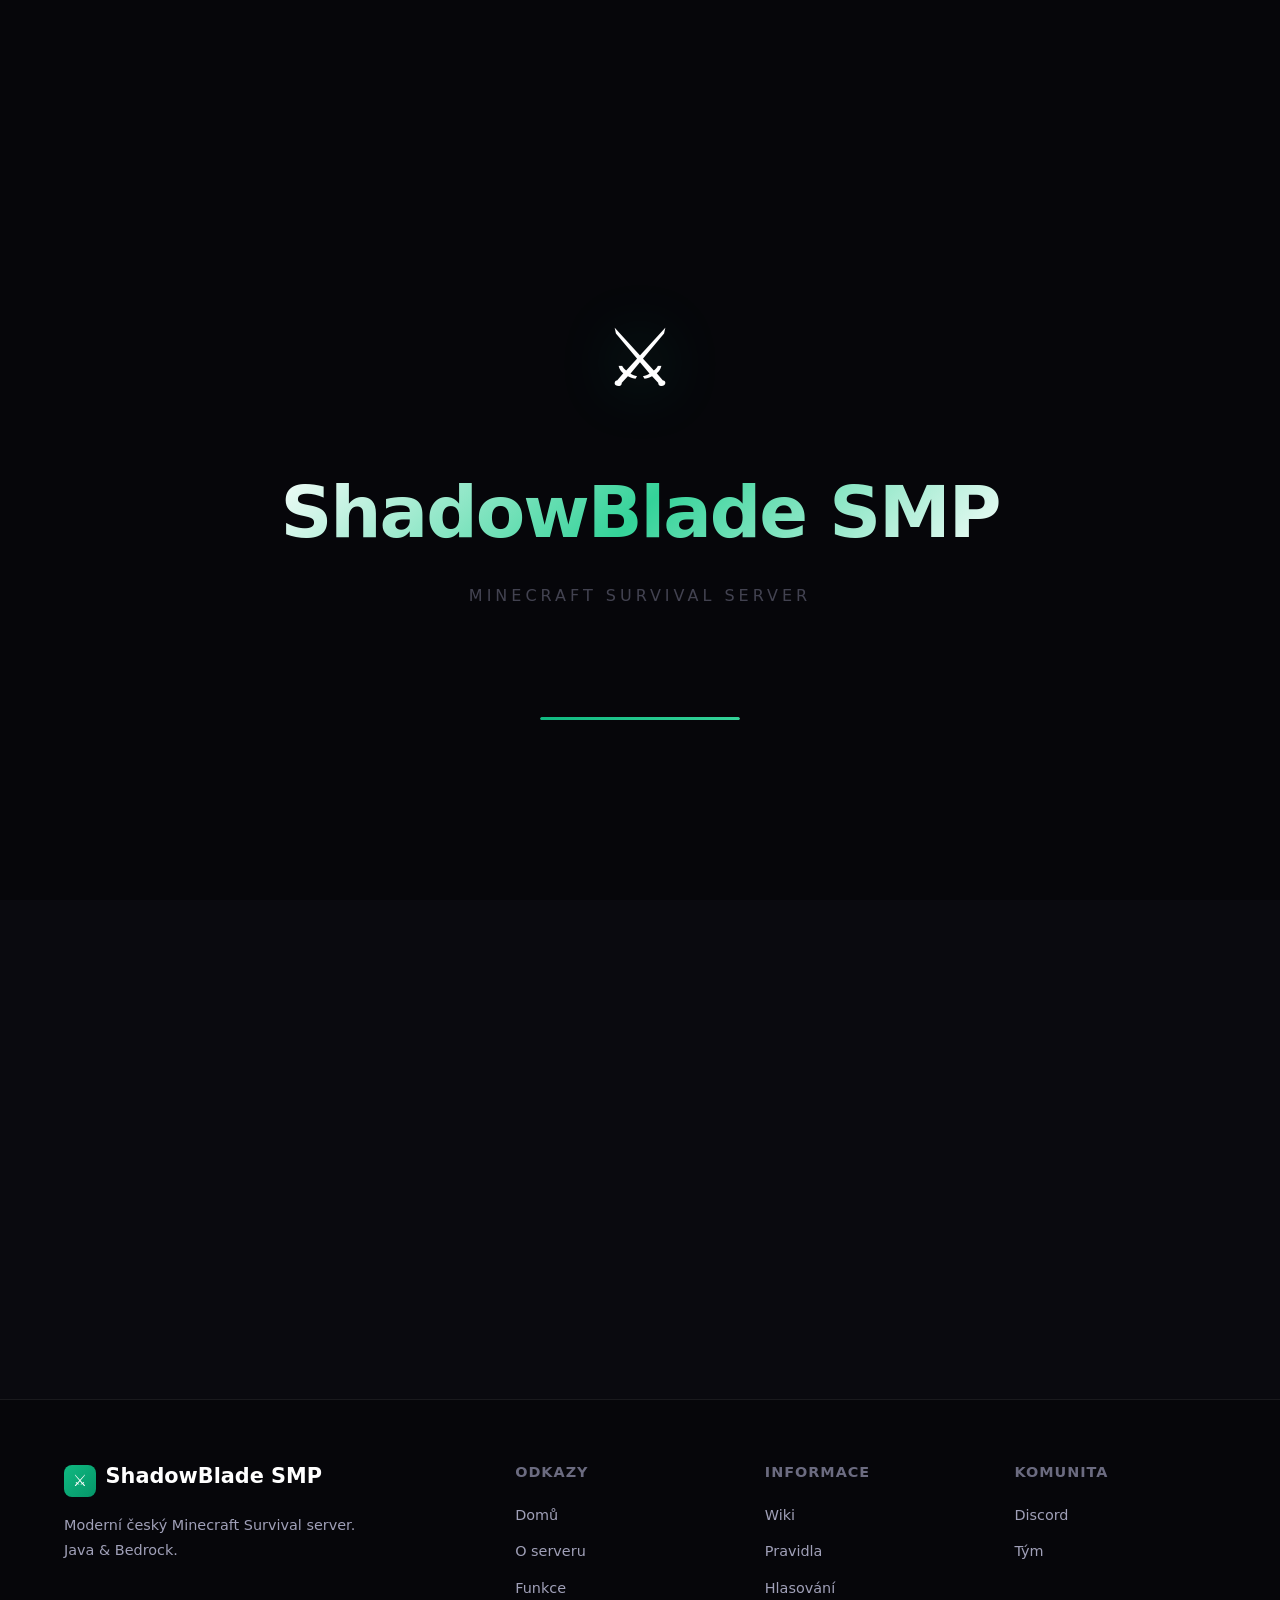
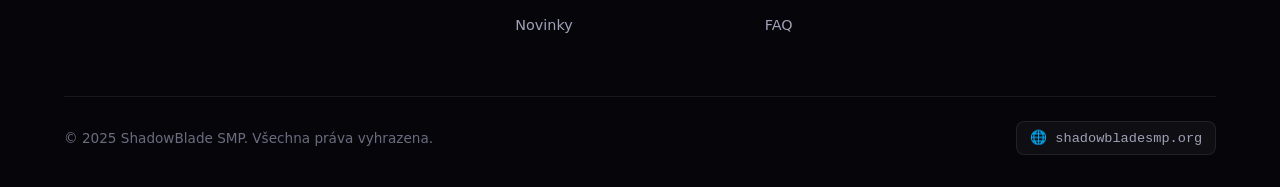
<file: faq.html>
<!DOCTYPE html>
<html lang="cs">
<head>
    <meta charset="UTF-8">
    <meta name="viewport" content="width=device-width, initial-scale=1.0">
    <meta name="description" content="Často kladené otázky o Minecraft serveru ShadowBlade SMP.">
    <meta name="theme-color" content="#0a0a0f">
    
    <!-- Open Graph -->
    <meta property="og:title" content="FAQ | ShadowBlade SMP">
    <meta property="og:description" content="Často kladené otázky o Minecraft serveru ShadowBlade SMP.">
    <meta property="og:type" content="website">
    <meta property="og:url" content="https://shadowbladesmp.org/faq.html">
    <meta property="og:image" content="https://shadowbladesmp.org/assets/images/og-image.svg">
    <meta property="og:locale" content="cs_CZ">
    
    <!-- Twitter Card -->
    <meta name="twitter:card" content="summary_large_image">
    <meta name="twitter:title" content="FAQ | ShadowBlade SMP">
    <meta name="twitter:description" content="Často kladené otázky o Minecraft serveru ShadowBlade SMP.">
    <link rel="icon" type="image/svg+xml" href="data:image/svg+xml,%3Csvg xmlns='http://www.w3.org/2000/svg' viewBox='0 0 32 32'%3E%3Crect width='32' height='32' rx='6' fill='%2310b981'/%3E%3Ctext x='16' y='22' font-size='20' text-anchor='middle' fill='white'%3E⚔%3C/text%3E%3C/svg%3E">
    <title>FAQ | ShadowBlade SMP</title>
    <link rel="stylesheet" href="styles/style.css">
    <link rel="canonical" href="https://shadowbladesmp.org/faq.html">
</head>
<body id="faq-page">
    <!-- Scroll Progress Bar -->
    <div class="scroll-progress"></div>

    <!-- Mouse Glow -->
    <div id="mouse-glow"></div>

    <!-- Intro Overlay Animation -->
    <div class="intro-overlay" id="intro-overlay">
        <div class="intro-particles"></div>
        <div class="intro-sword">⚔️</div>
        <div class="intro-text">
            <div class="intro-title">ShadowBlade SMP</div>
            <div class="intro-sub">Minecraft Survival Server</div>
        </div>
    </div>

    <!-- Particle Canvas -->
    <canvas id="particles-canvas"></canvas>
    <nav>
        <div class="container">
            <a href="index.html" class="nav-logo">
                <div class="logo-icon">⚔️</div>
                <div class="logo-text">Shadow<span>Blade</span> SMP</div>
            </a>
            <button class="menu-toggle" aria-label="Menu">
                <span></span><span></span><span></span>
            </button>
            <ul class="nav-links">
                <li><a href="index.html">Domů</a></li>
                <li><a href="server.html">O serveru</a></li>
                <li><a href="features.html">Funkce</a></li>
                <li><a href="rules.html">Pravidla</a></li>
                <li><a href="vote.html">Hlasování</a></li>
                <li><a href="hodnoceni.html">⭐ Hodnocení</a></li>
                <li><a href="wiki.html">Wiki</a></li>
                <li><a href="team.html">Tým</a></li>
                <li><a href="news.html">Novinky</a></li>
                <li><a href="faq.html" class="active">FAQ</a></li>
                <li><a href="https://dsc.gg/shadowbladesmp" target="_blank" rel="noopener" class="discord-link">💬 Discord</a></li>
            </ul>
        </div>
    </nav>

    <section class="page-header">
        <div class="container">
            <span class="section-tag">FAQ</span>
            <h1>Často kladené otázky</h1>
            <p>Nejčastější dotazy o ShadowBlade SMP.</p>
        </div>
    </section>

    <section class="content-section">
        <div class="container">
            <div class="content-card fade-in" style="max-width:800px;margin:0 auto;">
                <p style="text-align:center;color:var(--text-muted);margin-bottom:2rem;">
                    Klikni na otázku pro zobrazení odpovědi.
                </p>
                <div id="faq-container">
                    <div class="loading-spinner"><div class="spinner"></div><span>Načítám FAQ...</span></div>
                </div>
            </div>
        </div>
    </section>

    <footer>
        <div class="container">
            <div class="footer-grid">
                <div class="footer-brand">
                    <div class="footer-logo">
                        <div class="logo-icon">⚔️</div>
                        <h3>ShadowBlade SMP</h3>
                    </div>
                    <p>Moderní český Minecraft Survival server. Java & Bedrock.</p>
                </div>
                <div class="footer-links">
                    <h4>Odkazy</h4>
                    <ul>
                        <li><a href="index.html">Domů</a></li>
                        <li><a href="server.html">O serveru</a></li>
                        <li><a href="features.html">Funkce</a></li>
                        <li><a href="news.html">Novinky</a></li>
                    </ul>
                </div>
                <div class="footer-links">
                    <h4>Informace</h4>
                    <ul>
                        <li><a href="wiki.html">Wiki</a></li>
                        <li><a href="rules.html">Pravidla</a></li>
                        <li><a href="vote.html">Hlasování</a></li>
                        <li><a href="faq.html">FAQ</a></li>
                    </ul>
                </div>
                <div class="footer-links">
                    <h4>Komunita</h4>
                    <ul>
                        <li><a href="https://dsc.gg/shadowbladesmp" target="_blank" rel="noopener">Discord</a></li>
                        <li><a href="team.html">Tým</a></li>
                    </ul>
                </div>
            </div>
            <div class="footer-bottom">
                <p>&copy; 2025 ShadowBlade SMP. Všechna práva vyhrazena.</p>
                <span class="footer-ip copy-ip" data-ip="shadowbladesmp.org">🌐 shadowbladesmp.org</span>
            </div>
        </div>
    </footer>

    <button class="back-to-top" aria-label="Zpět nahoru">↑</button>
    <script src="scripts/main.js"></script>
    <script src="scripts/content-loader.js"></script>
</body>
</html>
</file>
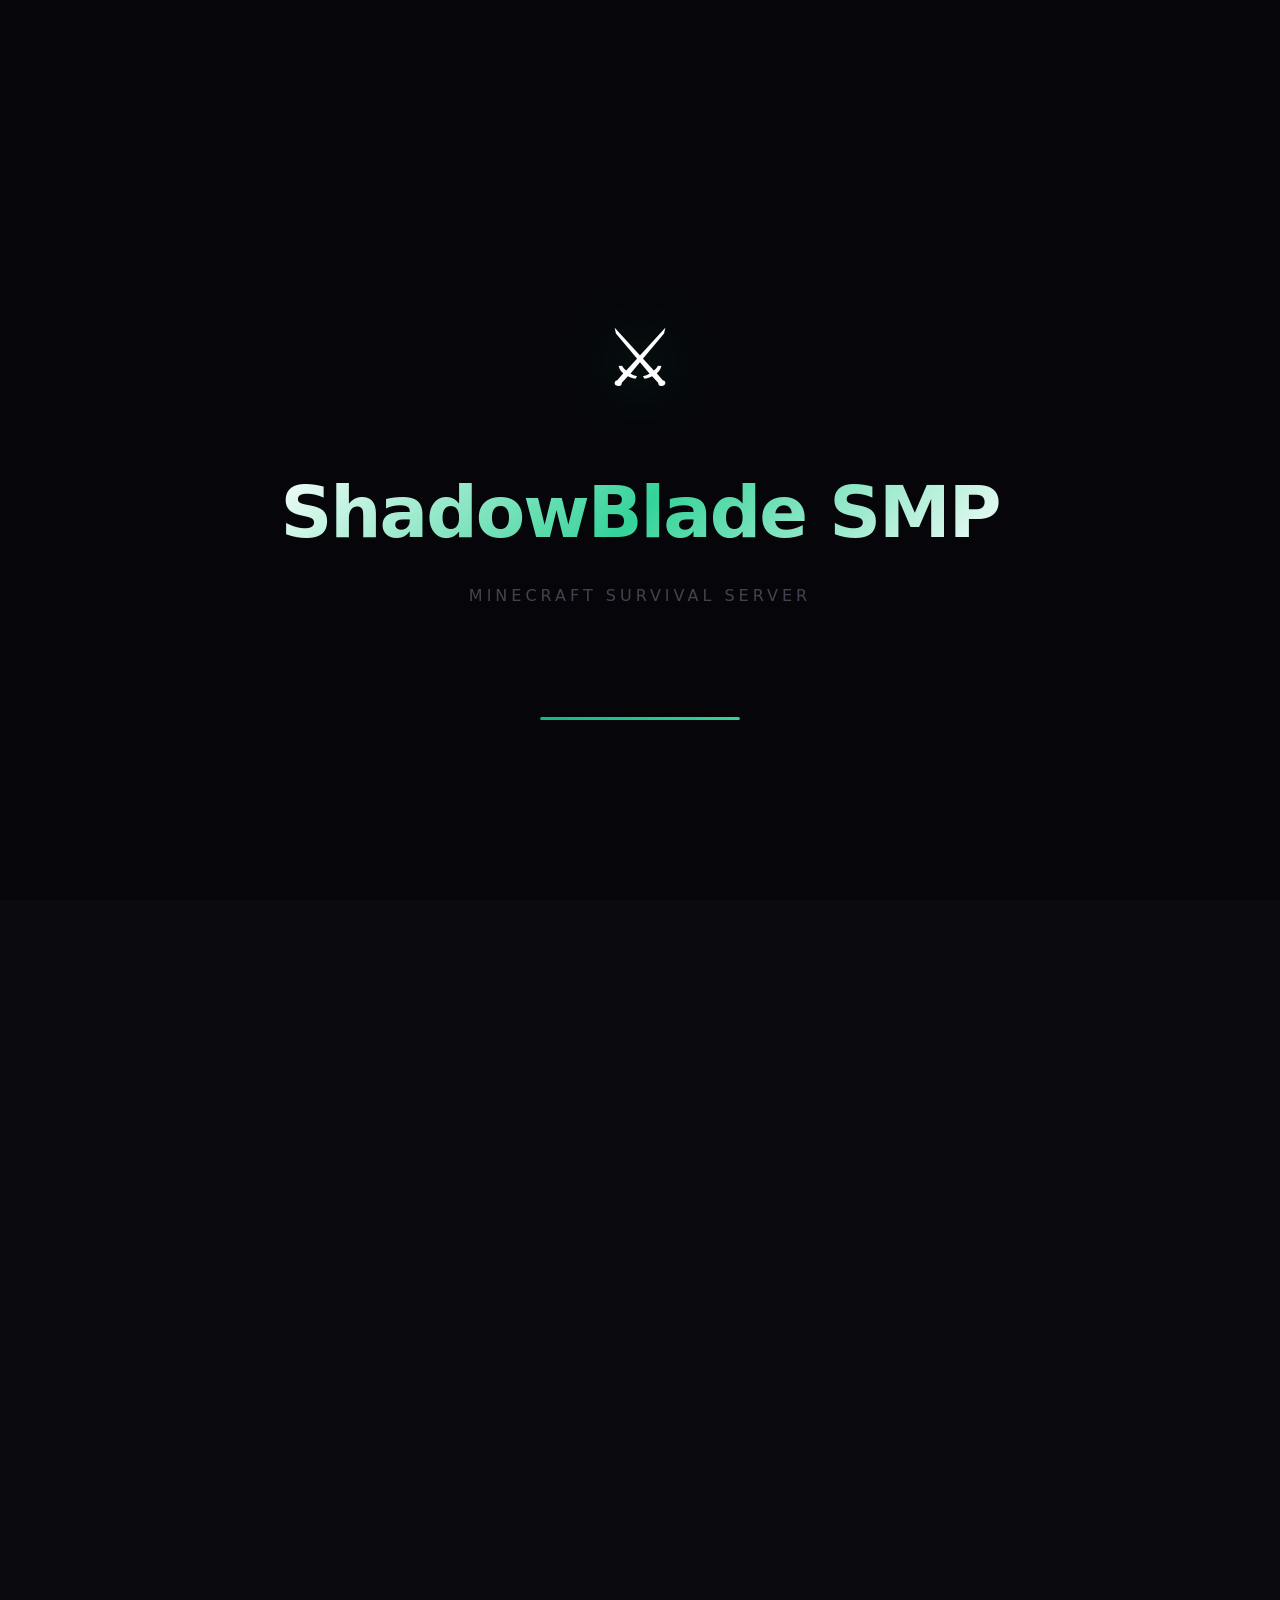
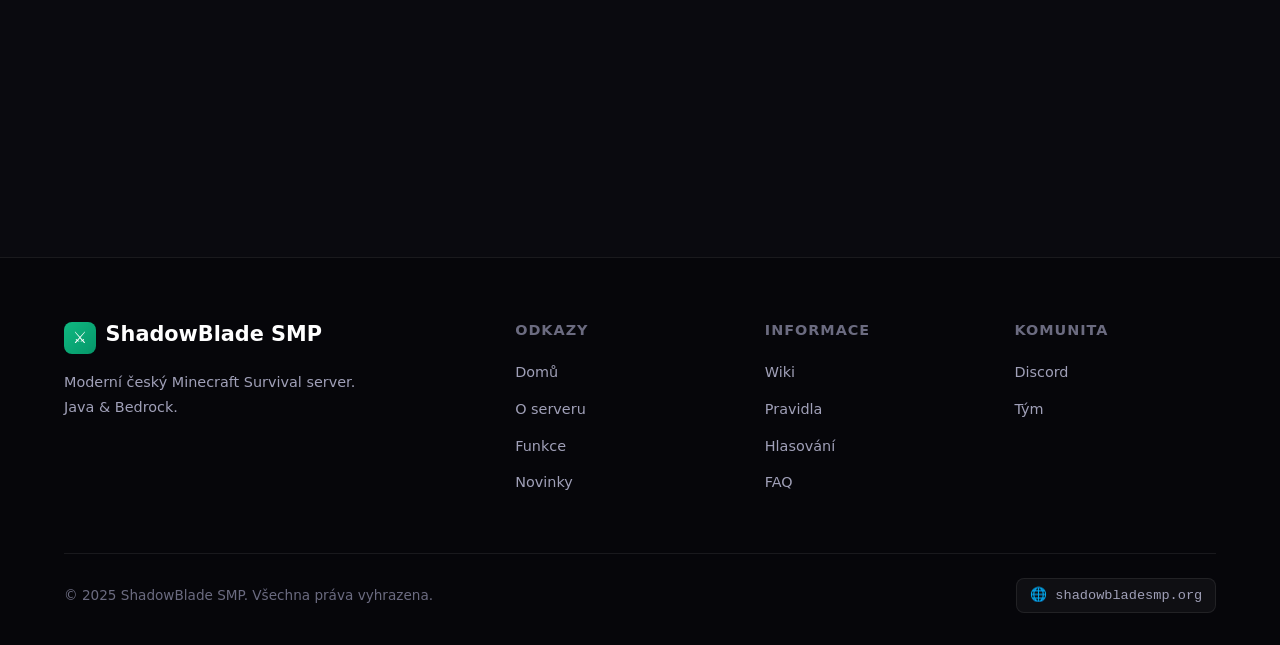
<file: features.html>
<!DOCTYPE html>
<html lang="cs">
<head>
    <meta charset="UTF-8">
    <meta name="viewport" content="width=device-width, initial-scale=1.0">
    <meta name="description" content="Funkce Minecraft serveru ShadowBlade SMP - custom pluginy, ranky, crates, eventy a více.">
    <meta name="theme-color" content="#0a0a0f">
    
    <!-- Open Graph -->
    <meta property="og:title" content="Funkce | ShadowBlade SMP">
    <meta property="og:description" content="Funkce Minecraft serveru ShadowBlade SMP - custom pluginy, ranky, crates, eventy a více.">
    <meta property="og:type" content="website">
    <meta property="og:url" content="https://shadowbladesmp.org/features.html">
    <meta property="og:image" content="https://shadowbladesmp.org/assets/images/og-image.svg">
    <meta property="og:locale" content="cs_CZ">
    
    <!-- Twitter Card -->
    <meta name="twitter:card" content="summary_large_image">
    <meta name="twitter:title" content="Funkce | ShadowBlade SMP">
    <meta name="twitter:description" content="Funkce Minecraft serveru ShadowBlade SMP - custom pluginy, ranky, crates, eventy a více.">
    <link rel="icon" type="image/svg+xml" href="data:image/svg+xml,%3Csvg xmlns='http://www.w3.org/2000/svg' viewBox='0 0 32 32'%3E%3Crect width='32' height='32' rx='6' fill='%2310b981'/%3E%3Ctext x='16' y='22' font-size='20' text-anchor='middle' fill='white'%3E⚔%3C/text%3E%3C/svg%3E">
    <title>Funkce | ShadowBlade SMP</title>
    <link rel="stylesheet" href="styles/style.css">
    <link rel="canonical" href="https://shadowbladesmp.org/features.html">
</head>
<body>
    <!-- Scroll Progress Bar -->
    <div class="scroll-progress"></div>

    <!-- Mouse Glow -->
    <div id="mouse-glow"></div>

    <!-- Intro Overlay Animation -->
    <div class="intro-overlay" id="intro-overlay">
        <div class="intro-particles"></div>
        <div class="intro-sword">⚔️</div>
        <div class="intro-text">
            <div class="intro-title">ShadowBlade SMP</div>
            <div class="intro-sub">Minecraft Survival Server</div>
        </div>
    </div>

    <!-- Particle Canvas -->
    <canvas id="particles-canvas"></canvas>
    <nav>
        <div class="container">
            <a href="index.html" class="nav-logo">
                <div class="logo-icon">⚔️</div>
                <div class="logo-text">Shadow<span>Blade</span> SMP</div>
            </a>
            <button class="menu-toggle" aria-label="Menu">
                <span></span><span></span><span></span>
            </button>
            <ul class="nav-links">
                <li><a href="index.html">Domů</a></li>
                <li><a href="server.html">O serveru</a></li>
                <li><a href="features.html" class="active">Funkce</a></li>
                <li><a href="rules.html">Pravidla</a></li>
                <li><a href="vote.html">Hlasování</a></li>
                <li><a href="hodnoceni.html">⭐ Hodnocení</a></li>
                <li><a href="wiki.html">Wiki</a></li>
                <li><a href="team.html">Tým</a></li>
                <li><a href="news.html">Novinky</a></li>
                <li><a href="faq.html">FAQ</a></li>
                <li><a href="https://dsc.gg/shadowbladesmp" target="_blank" rel="noopener" class="discord-link">💬 Discord</a></li>
            </ul>
        </div>
    </nav>

    <section class="page-header">
        <div class="container">
            <span class="section-tag">Funkce</span>
            <h1>Co u nás najdeš?</h1>
            <p>Objev všechny unikátní funkce ShadowBlade SMP.</p>
        </div>
    </section>

    <section class="content-section">
        <div class="container">
            <div class="features-grid">
                <div class="feature-card fade-in">
                    <div class="feature-icon">⚔️</div>
                    <h3>Custom Pluginy</h3>
                    <p>Více než 50 unikátních pluginů vytvořených přímo pro náš server. Každý plugin je pečlivě navržen a otestován pro co nejlepší herní zážitek.</p>
                </div>
                <div class="feature-card fade-in delay-1">
                    <div class="feature-icon">💰</div>
                    <h3>Ekonomický Systém</h3>
                    <p>Propracovaná ekonomika s vlastní měnou. Vydělávej peníze prodejem itemů, obchodováním s hráči nebo plněním úkolů. Nakupuj si vylepšení a rarity.</p>
                </div>
                <div class="feature-card fade-in delay-2">
                    <div class="feature-icon">🎮</div>
                    <h3>Pravidelné Eventy</h3>
                    <p>Každý týden nové eventy a soutěže. PvP turnaje, build battles, parkour závody, lovení pokladů a mnoho dalšího. Unikátní odměny pro vítěze!</p>
                </div>
                <div class="feature-card fade-in delay-4">
                    <div class="feature-icon">🎁</div>
                    <h3>Crate Systém</h3>
                    <p>Různé typy crate beden - Vote, Rare, Epic, Legendary. Každá obsahuje unikátní itemy, kosmetiku a vylepšení. Otevírej je pomocí klíčů z eventů a hlasování.</p>
                </div>
                <div class="feature-card fade-in delay-5">
                    <div class="feature-icon">🆙</div>
                    <h3>Rank Systém</h3>
                    <p>Postupuj skrze ranky od nováčka až po veterána. Každý rank odemyká nové příkazy, výhody a kosmetické doplňky. Hraj a postupuj výš!</p>
                </div>
                <div class="feature-card fade-in delay-6">
                    <div class="feature-icon">🌍</div>
                    <h3>Multiplatforma</h3>
                    <p>Podpora Java i Bedrock edice. Hraj s přáteli bez ohledu na platformu. Cross-play zajišťuje, že nikdo nezůstane stranou.</p>
                </div>
                <div class="feature-card fade-in">
                    <div class="feature-icon">🛡️</div>
                    <h3>Anti-Cheat & Fair Play</h3>
                    <p>Pokročilý anti-cheat systém chránící server před podváděním. Nulová tolerance vůči cheatům, exploitům a nevhodnému chování.</p>
                </div>
                <div class="feature-card fade-in delay-1">
                    <div class="feature-icon">📋</div>
                    <h3>Quest Systém</h3>
                    <p>Plně denní a týdenní questy pro extra odměny. Každý quest je výzva, která tě odmění zkušenostmi, penězi a speciálními itemy.</p>
                </div>

                <div class="feature-card fade-in delay-3">
                    <div class="feature-icon">🎨</div>
                    <h3>Kosmetické Doplňky</h3>
                    <p>Široká škála kosmetických doplňků - particle efekty, tituly, barevné nicky, speciální itemy a mnoho dalšího. Ukaž svůj styl!</p>
                </div>
                <div class="feature-card fade-in delay-4">
                    <div class="feature-icon">👥</div>
                    <h3>Komunitní Funkce</h3>
                    <p>Discord integrace, hlasovací systém, referral program a komunitní eventy. Spojení s komunitou mimo hru.</p>
                </div>
            </div>
        </div>
    </section>

    <footer>
        <div class="container">
            <div class="footer-grid">
                <div class="footer-brand">
                    <div class="footer-logo">
                        <div class="logo-icon">⚔️</div>
                        <h3>ShadowBlade SMP</h3>
                    </div>
                    <p>Moderní český Minecraft Survival server. Java & Bedrock.</p>
                </div>
                <div class="footer-links">
                    <h4>Odkazy</h4>
                    <ul>
                        <li><a href="index.html">Domů</a></li>
                        <li><a href="server.html">O serveru</a></li>
                        <li><a href="features.html">Funkce</a></li>
                        <li><a href="news.html">Novinky</a></li>
                    </ul>
                </div>
                <div class="footer-links">
                    <h4>Informace</h4>
                    <ul>
                        <li><a href="wiki.html">Wiki</a></li>
                        <li><a href="rules.html">Pravidla</a></li>
                        <li><a href="vote.html">Hlasování</a></li>
                        <li><a href="faq.html">FAQ</a></li>
                    </ul>
                </div>
                <div class="footer-links">
                    <h4>Komunita</h4>
                    <ul>
                        <li><a href="https://dsc.gg/shadowbladesmp" target="_blank" rel="noopener">Discord</a></li>
                        <li><a href="team.html">Tým</a></li>
                    </ul>
                </div>
            </div>
            <div class="footer-bottom">
                <p>&copy; 2025 ShadowBlade SMP. Všechna práva vyhrazena.</p>
                <span class="footer-ip copy-ip" data-ip="shadowbladesmp.org">🌐 shadowbladesmp.org</span>
            </div>
        </div>
    </footer>

    <button class="back-to-top" aria-label="Zpět nahoru">↑</button>
    <script src="scripts/main.js"></script>
</body>
</html>
</file>
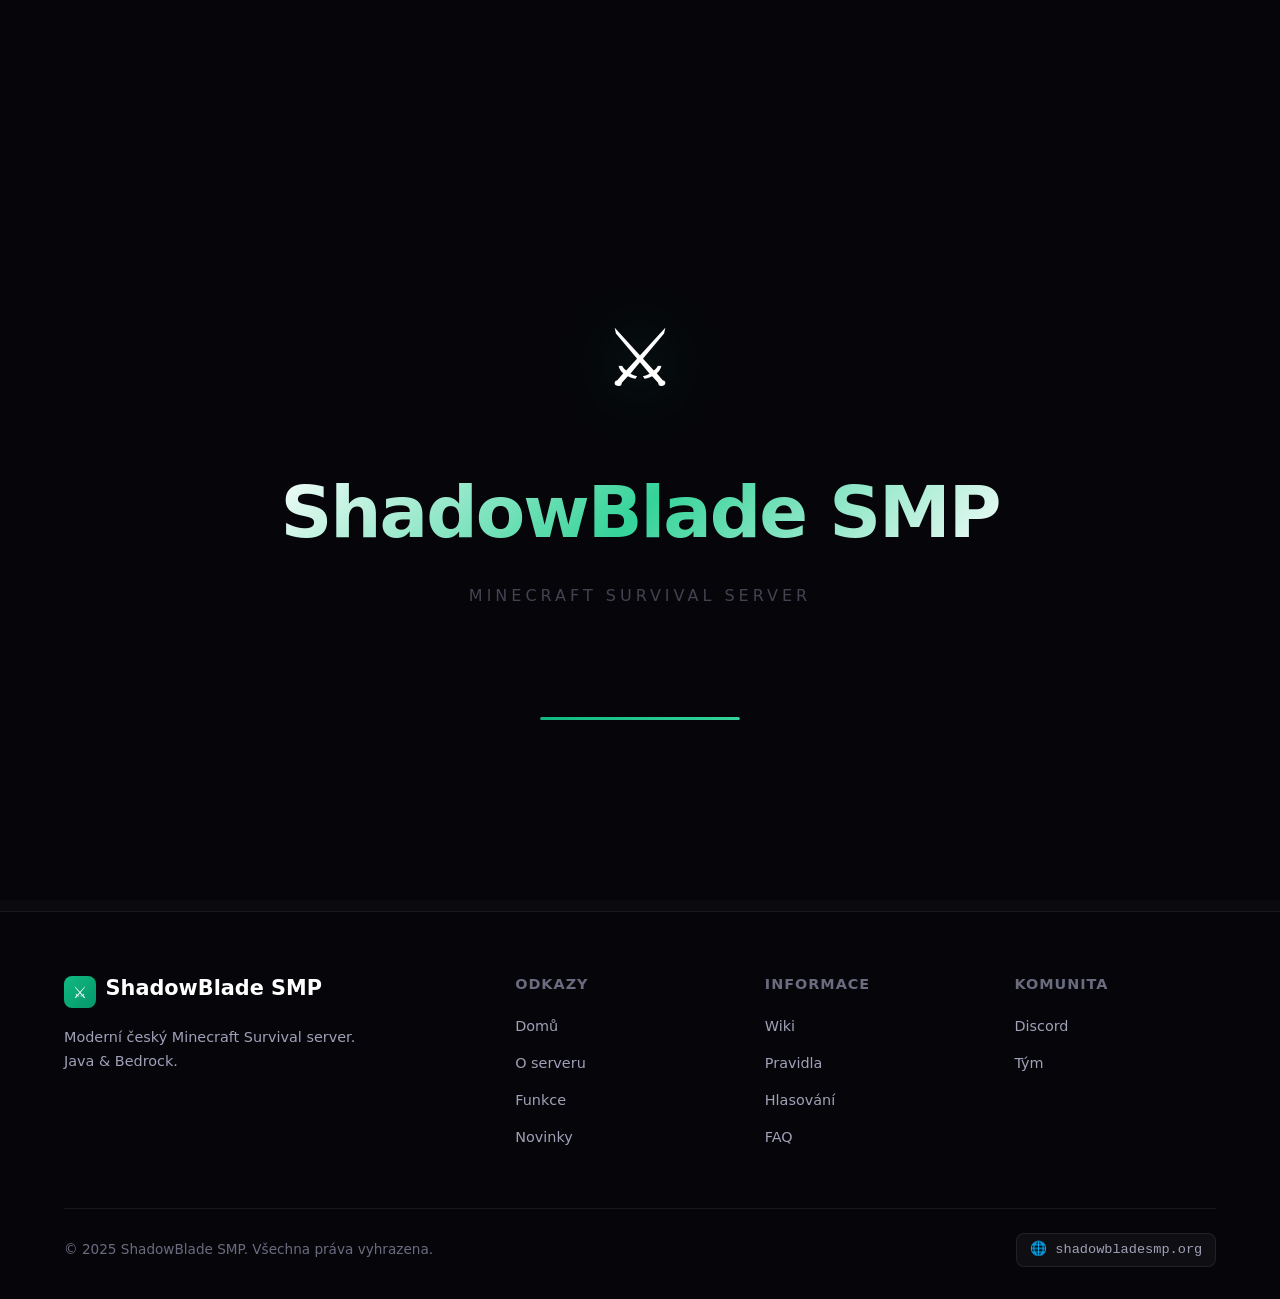
<file: hodnoceni.html>
<!DOCTYPE html>
<html lang="cs">
<head>
    <meta charset="UTF-8">
    <meta name="viewport" content="width=device-width, initial-scale=1.0">
    <meta name="description" content="Hodnocení Minecraft serveru ShadowBlade SMP.">
    <meta name="theme-color" content="#0a0a0f">
    
    <!-- Open Graph -->
    <meta property="og:title" content="Hodnocení | ShadowBlade SMP">
    <meta property="og:description" content="Ohodnoť ShadowBlade SMP hvězdičkami.">
    <meta property="og:type" content="website">
    <meta property="og:url" content="https://shadowbladesmp.org/hodnoceni.html">
    <meta property="og:image" content="https://shadowbladesmp.org/assets/images/og-image.svg">
    <meta property="og:locale" content="cs_CZ">
    
    <!-- Twitter Card -->
    <meta name="twitter:card" content="summary_large_image">
    <meta name="twitter:title" content="Hodnocení | ShadowBlade SMP">
    <meta name="twitter:description" content="Ohodnoť ShadowBlade SMP hvězdičkami.">
    <link rel="icon" type="image/svg+xml" href="data:image/svg+xml,%3Csvg xmlns='http://www.w3.org/2000/svg' viewBox='0 0 32 32'%3E%3Crect width='32' height='32' rx='6' fill='%2310b981'/%3E%3Ctext x='16' y='22' font-size='20' text-anchor='middle' fill='white'%3E⚔%3C/text%3E%3C/svg%3E">
    <title>Hodnocení | ShadowBlade SMP</title>
    <link rel="stylesheet" href="styles/style.css">
    <link rel="canonical" href="https://shadowbladesmp.org/hodnoceni.html">
</head>
<body id="rating-page">
    <!-- Scroll Progress Bar -->
    <div class="scroll-progress"></div>

    <!-- Mouse Glow -->
    <div id="mouse-glow"></div>

    <!-- Intro Overlay Animation -->
    <div class="intro-overlay" id="intro-overlay">
        <div class="intro-particles"></div>
        <div class="intro-sword">⚔️</div>
        <div class="intro-text">
            <div class="intro-title">ShadowBlade SMP</div>
            <div class="intro-sub">Minecraft Survival Server</div>
        </div>
    </div>

    <!-- Particle Canvas -->
    <canvas id="particles-canvas"></canvas>
    <nav>
        <div class="container">
            <a href="index.html" class="nav-logo">
                <div class="logo-icon">⚔️</div>
                <div class="logo-text">Shadow<span>Blade</span> SMP</div>
            </a>
            <button class="menu-toggle" aria-label="Menu">
                <span></span><span></span><span></span>
            </button>
            <ul class="nav-links">
                <li><a href="index.html">Domů</a></li>
                <li><a href="server.html">O serveru</a></li>
                <li><a href="features.html">Funkce</a></li>
                <li><a href="rules.html">Pravidla</a></li>
                <li><a href="vote.html">Hlasování</a></li>
                <li><a href="hodnoceni.html" class="active">⭐ Hodnocení</a></li>
                <li><a href="wiki.html">Wiki</a></li>
                <li><a href="team.html">Tým</a></li>
                <li><a href="news.html">Novinky</a></li>
                <li><a href="faq.html">FAQ</a></li>
                <li><a href="https://dsc.gg/shadowbladesmp" target="_blank" rel="noopener" class="discord-link">💬 Discord</a></li>
            </ul>
        </div>
    </nav>

    <section class="page-header">
        <div class="container">
            <span class="section-tag">Hodnocení</span>
            <h1>Ohodnoť náš server</h1>
            <p>Pomoz nám zlepšovat se — dej nám hvězdičky!</p>
        </div>
    </section>

    <section class="content-section">
        <div class="container">
            <div class="rating-section fade-in" id="rating-section">
                <div class="loading-spinner"><div class="spinner"></div><span>Načítám hodnocení...</span></div>
            </div>
        </div>
    </section>

    <footer>
        <div class="container">
            <div class="footer-grid">
                <div class="footer-brand">
                    <div class="footer-logo">
                        <div class="logo-icon">⚔️</div>
                        <h3>ShadowBlade SMP</h3>
                    </div>
                    <p>Moderní český Minecraft Survival server. Java & Bedrock.</p>
                </div>
                <div class="footer-links">
                    <h4>Odkazy</h4>
                    <ul>
                        <li><a href="index.html">Domů</a></li>
                        <li><a href="server.html">O serveru</a></li>
                        <li><a href="features.html">Funkce</a></li>
                        <li><a href="news.html">Novinky</a></li>
                    </ul>
                </div>
                <div class="footer-links">
                    <h4>Informace</h4>
                    <ul>
                        <li><a href="wiki.html">Wiki</a></li>
                        <li><a href="rules.html">Pravidla</a></li>
                        <li><a href="vote.html">Hlasování</a></li>
                        <li><a href="faq.html">FAQ</a></li>
                    </ul>
                </div>
                <div class="footer-links">
                    <h4>Komunita</h4>
                    <ul>
                        <li><a href="https://dsc.gg/shadowbladesmp" target="_blank" rel="noopener">Discord</a></li>
                        <li><a href="team.html">Tým</a></li>
                    </ul>
                </div>
            </div>
            <div class="footer-bottom">
                <p>&copy; 2025 ShadowBlade SMP. Všechna práva vyhrazena.</p>
                <span class="footer-ip copy-ip" data-ip="shadowbladesmp.org">🌐 shadowbladesmp.org</span>
            </div>
        </div>
    </footer>

    <button class="back-to-top" aria-label="Zpět nahoru">↑</button>
    <script src="scripts/main.js"></script>
    <script src="scripts/ratings.js"></script>
</body>
</html>
</file>
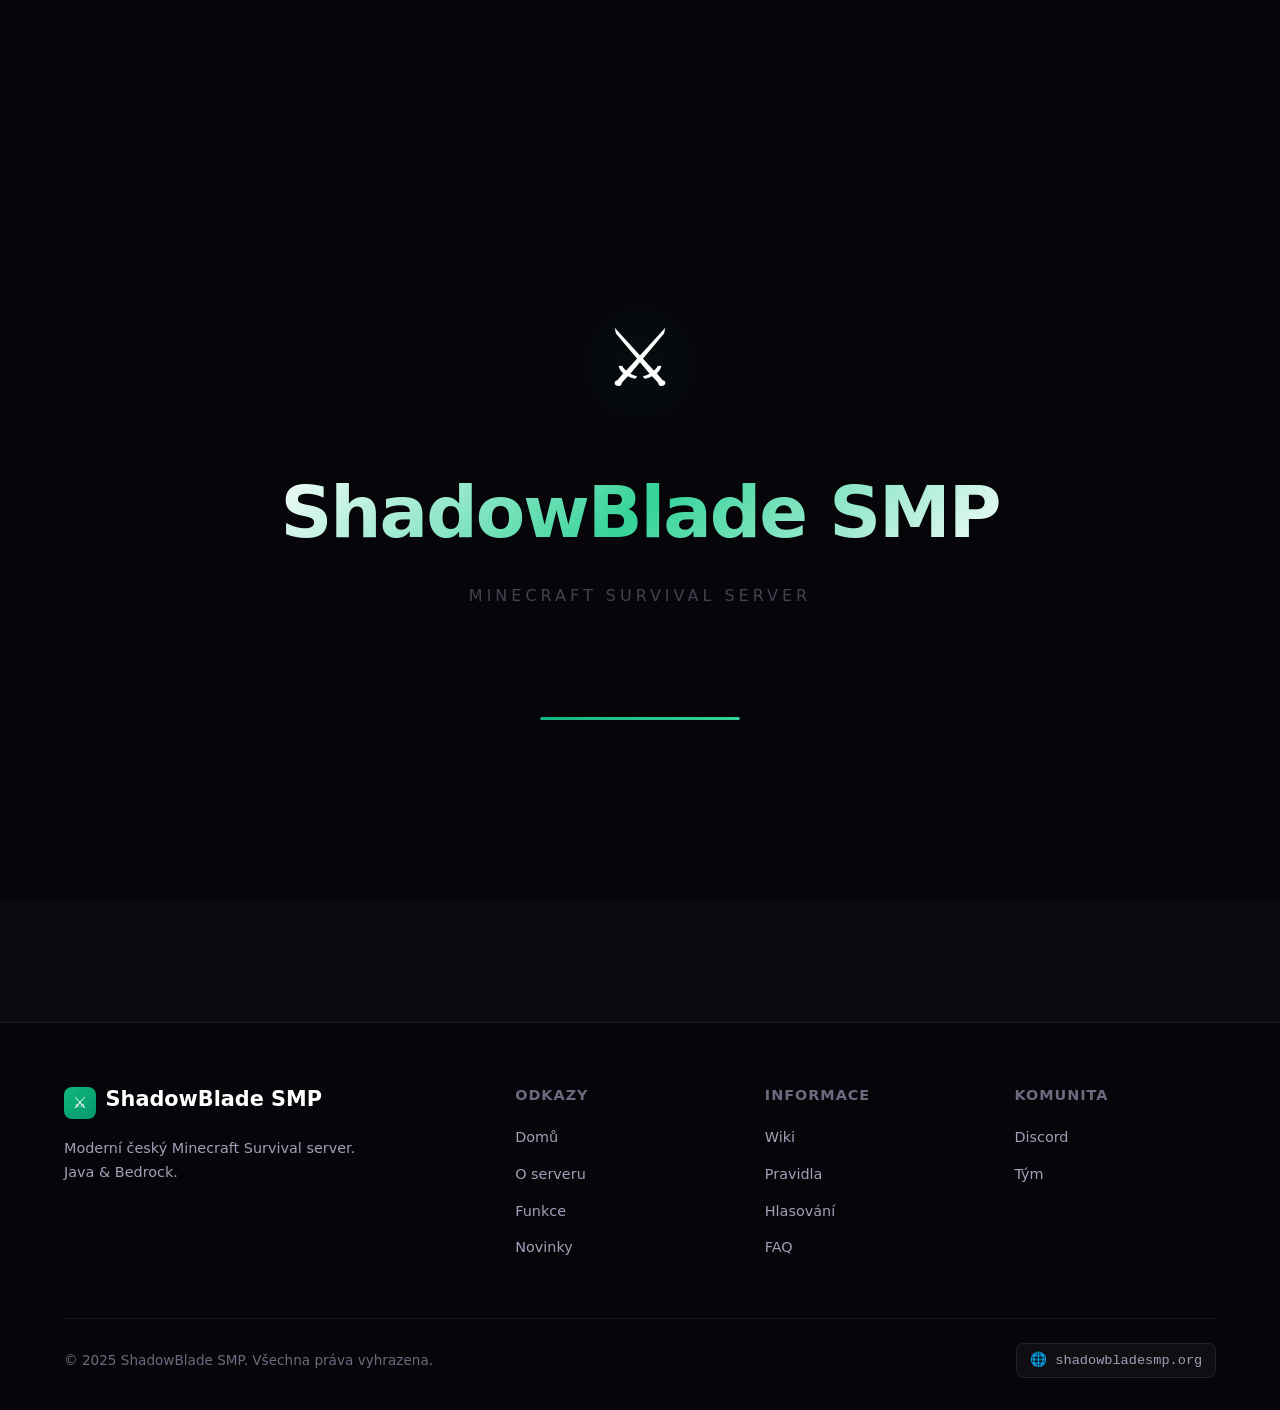
<file: news.html>
<!DOCTYPE html>
<html lang="cs">
<head>
    <meta charset="UTF-8">
    <meta name="viewport" content="width=device-width, initial-scale=1.0">
    <meta name="description" content="Novinky z Minecraft serveru ShadowBlade SMP - aktualizace, eventy a oznámení.">
    <meta name="theme-color" content="#0a0a0f">
    
    <!-- Open Graph -->
    <meta property="og:title" content="Novinky | ShadowBlade SMP">
    <meta property="og:description" content="Novinky z Minecraft serveru ShadowBlade SMP - aktualizace, eventy a oznámení.">
    <meta property="og:type" content="website">
    <meta property="og:url" content="https://shadowbladesmp.org/news.html">
    <meta property="og:image" content="https://shadowbladesmp.org/assets/images/og-image.svg">
    <meta property="og:locale" content="cs_CZ">
    
    <!-- Twitter Card -->
    <meta name="twitter:card" content="summary_large_image">
    <meta name="twitter:title" content="Novinky | ShadowBlade SMP">
    <meta name="twitter:description" content="Novinky z Minecraft serveru ShadowBlade SMP - aktualizace, eventy a oznámení.">
    <link rel="icon" type="image/svg+xml" href="data:image/svg+xml,%3Csvg xmlns='http://www.w3.org/2000/svg' viewBox='0 0 32 32'%3E%3Crect width='32' height='32' rx='6' fill='%2310b981'/%3E%3Ctext x='16' y='22' font-size='20' text-anchor='middle' fill='white'%3E⚔%3C/text%3E%3C/svg%3E">
    <title>Novinky | ShadowBlade SMP</title>
    <link rel="stylesheet" href="styles/style.css">
    <link rel="canonical" href="https://shadowbladesmp.org/news.html">
</head>
<body id="news-page">
    <!-- Scroll Progress Bar -->
    <div class="scroll-progress"></div>

    <!-- Mouse Glow -->
    <div id="mouse-glow"></div>

    <!-- Intro Overlay Animation -->
    <div class="intro-overlay" id="intro-overlay">
        <div class="intro-particles"></div>
        <div class="intro-sword">⚔️</div>
        <div class="intro-text">
            <div class="intro-title">ShadowBlade SMP</div>
            <div class="intro-sub">Minecraft Survival Server</div>
        </div>
    </div>

    <!-- Particle Canvas -->
    <canvas id="particles-canvas"></canvas>
    <nav>
        <div class="container">
            <a href="index.html" class="nav-logo">
                <div class="logo-icon">⚔️</div>
                <div class="logo-text">Shadow<span>Blade</span> SMP</div>
            </a>
            <button class="menu-toggle" aria-label="Menu">
                <span></span><span></span><span></span>
            </button>
            <ul class="nav-links">
                <li><a href="index.html">Domů</a></li>
                <li><a href="server.html">O serveru</a></li>
                <li><a href="features.html">Funkce</a></li>
                <li><a href="rules.html">Pravidla</a></li>
                <li><a href="vote.html">Hlasování</a></li>
                <li><a href="hodnoceni.html">⭐ Hodnocení</a></li>
                <li><a href="wiki.html">Wiki</a></li>
                <li><a href="team.html">Tým</a></li>
                <li><a href="news.html" class="active">Novinky</a></li>
                <li><a href="faq.html">FAQ</a></li>
                <li><a href="https://dsc.gg/shadowbladesmp" target="_blank" rel="noopener" class="discord-link">💬 Discord</a></li>
            </ul>
        </div>
    </nav>

    <section class="page-header">
        <div class="container">
            <span class="section-tag">Novinky</span>
            <h1>Novinky</h1>
            <p>Sleduj nejnovější dění na ShadowBlade SMP.</p>
        </div>
    </section>

    <section class="content-section">
        <div class="container">
            <!-- Filter Bar -->
            <div class="filter-bar fade-in">
                <input type="text" id="news-search" placeholder="🔍 Hledat v novinkách..." aria-label="Hledat v novinkách">
                <button class="filter-tag active" data-filter="all">Vše</button>
                <button class="filter-tag" data-filter="Aktualizace">⚡ Aktualizace</button>
                <button class="filter-tag" data-filter="Oznámení">📢 Oznámení</button>
                <button class="filter-tag" data-filter="Eventy">🎮 Eventy</button>
                <button class="filter-tag" data-filter="Soutěže">🏆 Soutěže</button>
                <button class="filter-tag" data-filter="Vývoj serveru">🔧 Vývoj</button>
                <button class="filter-tag" data-filter="Patch Notes">📝 Patche</button>
            </div>

            <!-- News Container -->
            <div id="news-container" class="news-grid">
                <div class="loading-spinner" style="grid-column:1/-1">
                    <div class="spinner"></div>
                    <span>Načítám novinky...</span>
                </div>
            </div>
        </div>
    </section>

    <footer>
        <div class="container">
            <div class="footer-grid">
                <div class="footer-brand">
                    <div class="footer-logo">
                        <div class="logo-icon">⚔️</div>
                        <h3>ShadowBlade SMP</h3>
                    </div>
                    <p>Moderní český Minecraft Survival server. Java & Bedrock.</p>
                </div>
                <div class="footer-links">
                    <h4>Odkazy</h4>
                    <ul>
                        <li><a href="index.html">Domů</a></li>
                        <li><a href="server.html">O serveru</a></li>
                        <li><a href="features.html">Funkce</a></li>
                        <li><a href="news.html">Novinky</a></li>
                    </ul>
                </div>
                <div class="footer-links">
                    <h4>Informace</h4>
                    <ul>
                        <li><a href="wiki.html">Wiki</a></li>
                        <li><a href="rules.html">Pravidla</a></li>
                        <li><a href="vote.html">Hlasování</a></li>
                        <li><a href="faq.html">FAQ</a></li>
                    </ul>
                </div>
                <div class="footer-links">
                    <h4>Komunita</h4>
                    <ul>
                        <li><a href="https://dsc.gg/shadowbladesmp" target="_blank" rel="noopener">Discord</a></li>
                        <li><a href="team.html">Tým</a></li>
                    </ul>
                </div>
            </div>
            <div class="footer-bottom">
                <p>&copy; 2025 ShadowBlade SMP. Všechna práva vyhrazena.</p>
                <span class="footer-ip copy-ip" data-ip="shadowbladesmp.org">🌐 shadowbladesmp.org</span>
            </div>
        </div>
    </footer>

    <button class="back-to-top" aria-label="Zpět nahoru">↑</button>
    <script src="scripts/main.js"></script>
    <script src="scripts/content-loader.js"></script>
</body>
</html>
</file>
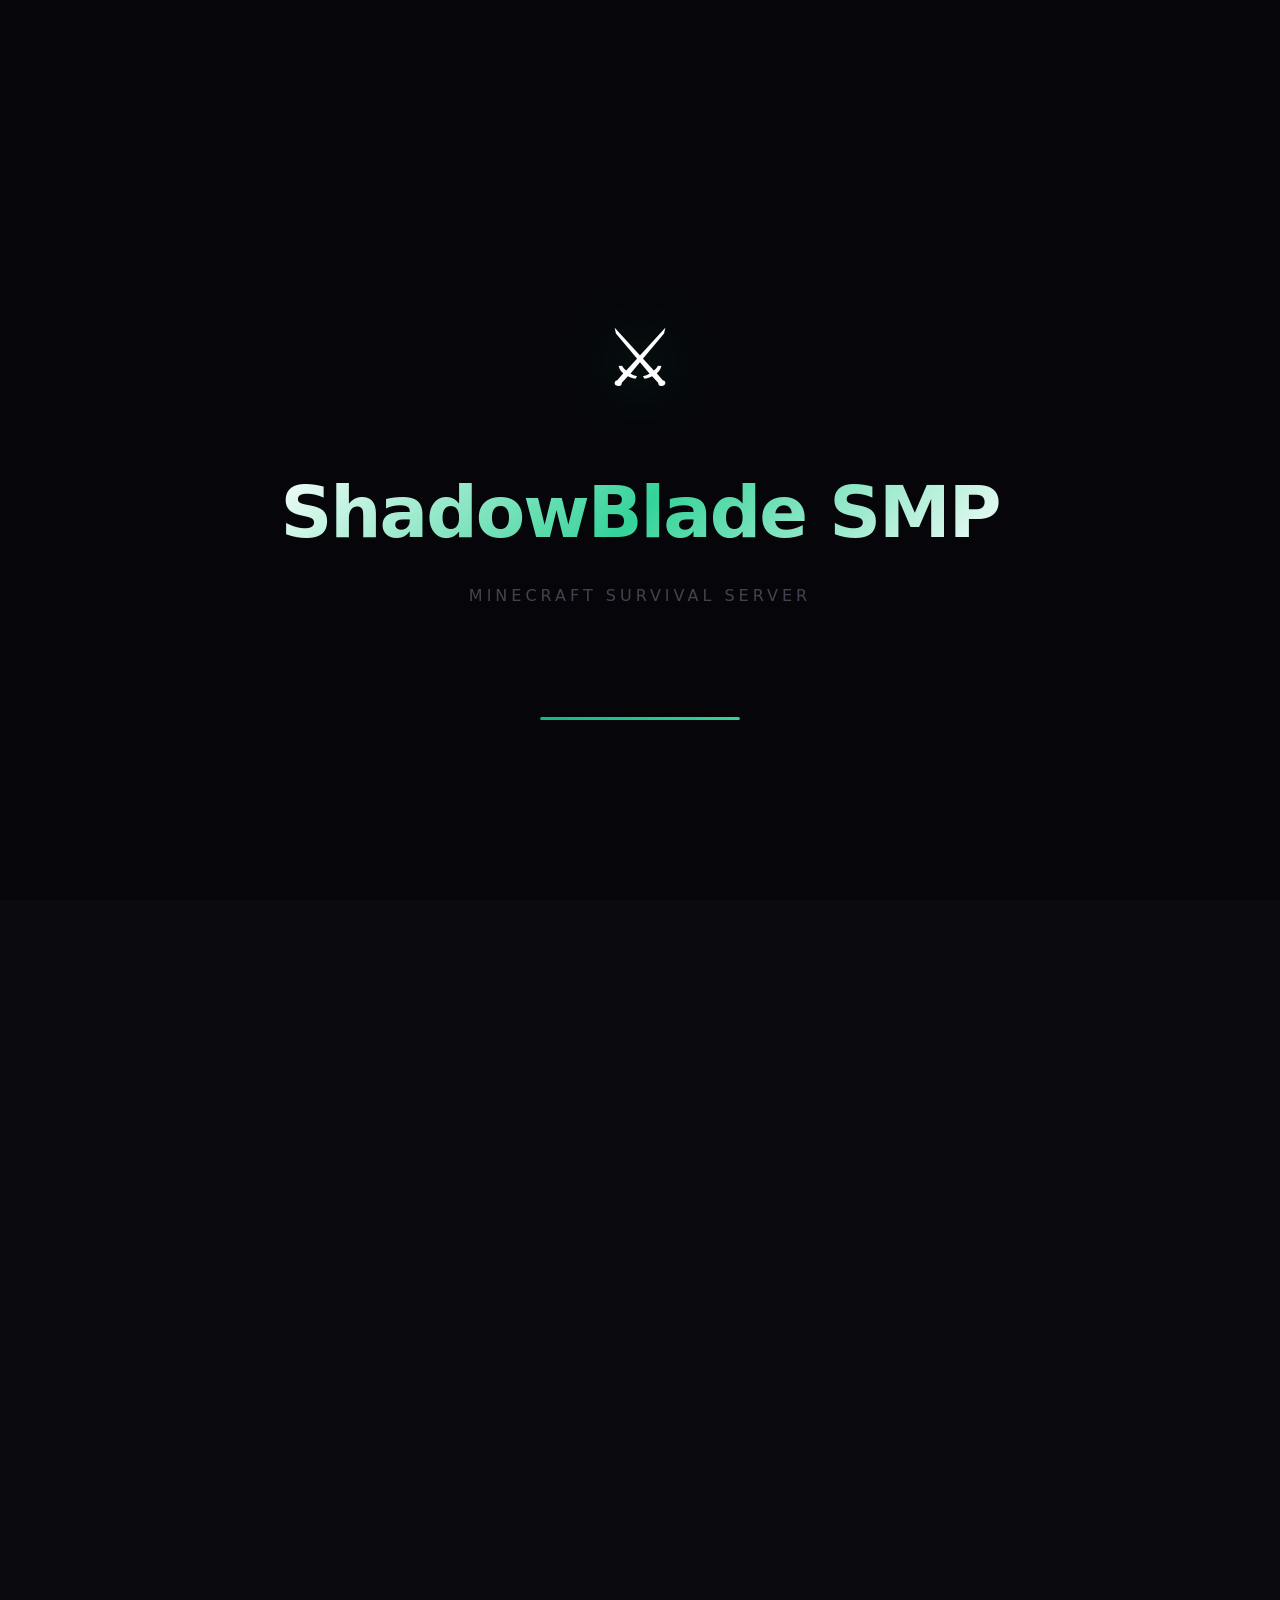
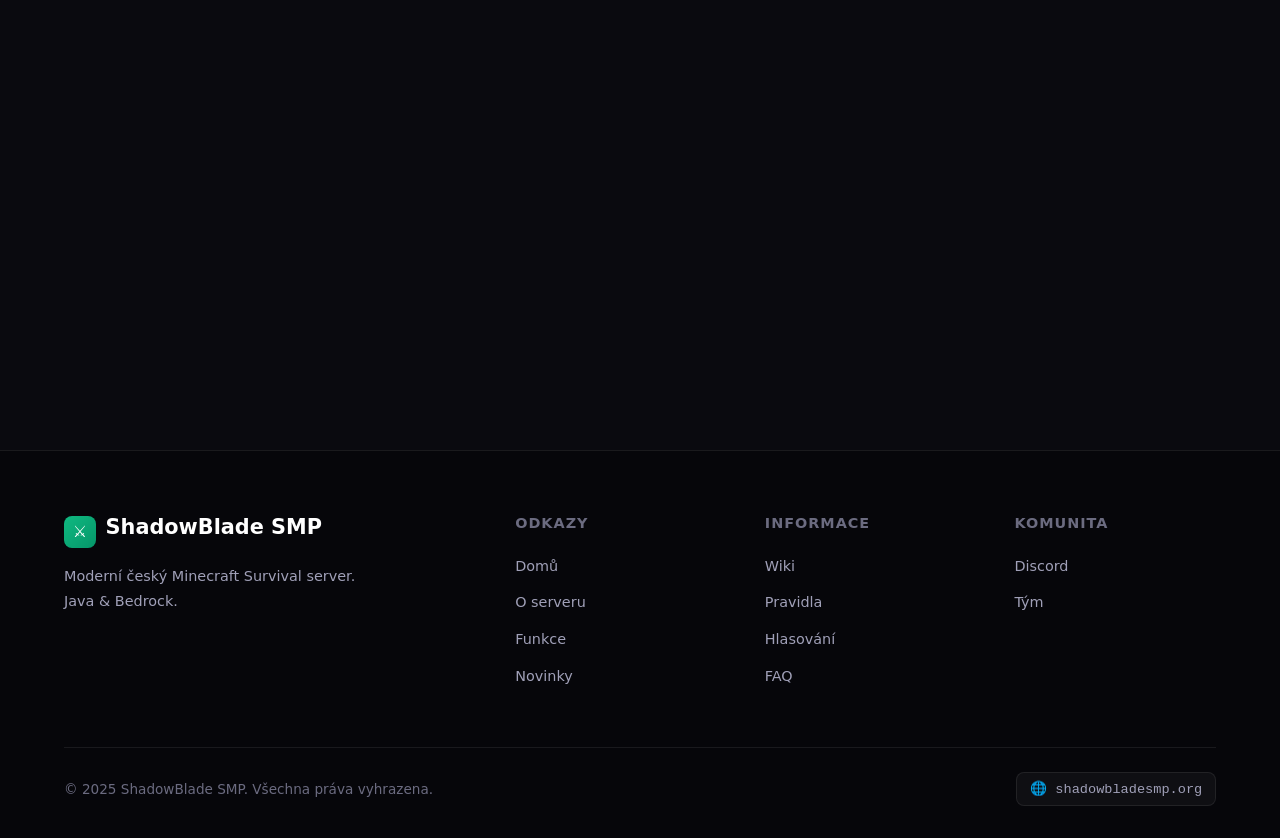
<file: rules.html>
<!DOCTYPE html>
<html lang="cs">
<head>
    <meta charset="UTF-8">
    <meta name="viewport" content="width=device-width, initial-scale=1.0">
    <meta name="description" content="Pravidla Minecraft serveru ShadowBlade SMP. Obecná pravidla, chat, PvP, stavění a tresty.">
    <meta name="theme-color" content="#0a0a0f">
    
    <!-- Open Graph -->
    <meta property="og:title" content="Pravidla | ShadowBlade SMP">
    <meta property="og:description" content="Pravidla Minecraft serveru ShadowBlade SMP. Obecná pravidla, chat, PvP, stavění a tresty.">
    <meta property="og:type" content="website">
    <meta property="og:url" content="https://shadowbladesmp.org/rules.html">
    <meta property="og:image" content="https://shadowbladesmp.org/assets/images/og-image.svg">
    <meta property="og:locale" content="cs_CZ">
    
    <!-- Twitter Card -->
    <meta name="twitter:card" content="summary_large_image">
    <meta name="twitter:title" content="Pravidla | ShadowBlade SMP">
    <meta name="twitter:description" content="Pravidla Minecraft serveru ShadowBlade SMP. Obecná pravidla, chat, PvP, stavění a tresty.">
    <link rel="icon" type="image/svg+xml" href="data:image/svg+xml,%3Csvg xmlns='http://www.w3.org/2000/svg' viewBox='0 0 32 32'%3E%3Crect width='32' height='32' rx='6' fill='%2310b981'/%3E%3Ctext x='16' y='22' font-size='20' text-anchor='middle' fill='white'%3E⚔%3C/text%3E%3C/svg%3E">
    <title>Pravidla | ShadowBlade SMP</title>
    <link rel="stylesheet" href="styles/style.css">
    <link rel="canonical" href="https://shadowbladesmp.org/rules.html">
</head>
<body id="rules-page">
    <!-- Scroll Progress Bar -->
    <div class="scroll-progress"></div>

    <!-- Mouse Glow -->
    <div id="mouse-glow"></div>

    <!-- Intro Overlay Animation -->
    <div class="intro-overlay" id="intro-overlay">
        <div class="intro-particles"></div>
        <div class="intro-sword">⚔️</div>
        <div class="intro-text">
            <div class="intro-title">ShadowBlade SMP</div>
            <div class="intro-sub">Minecraft Survival Server</div>
        </div>
    </div>

    <!-- Particle Canvas -->
    <canvas id="particles-canvas"></canvas>
    <nav>
        <div class="container">
            <a href="index.html" class="nav-logo">
                <div class="logo-icon">⚔️</div>
                <div class="logo-text">Shadow<span>Blade</span> SMP</div>
            </a>
            <button class="menu-toggle" aria-label="Menu">
                <span></span><span></span><span></span>
            </button>
            <ul class="nav-links">
                <li><a href="index.html">Domů</a></li>
                <li><a href="server.html">O serveru</a></li>
                <li><a href="features.html">Funkce</a></li>
                <li><a href="rules.html" class="active">Pravidla</a></li>
                <li><a href="vote.html">Hlasování</a></li>
                <li><a href="hodnoceni.html">⭐ Hodnocení</a></li>
                <li><a href="wiki.html">Wiki</a></li>
                <li><a href="team.html">Tým</a></li>
                <li><a href="news.html">Novinky</a></li>
                <li><a href="faq.html">FAQ</a></li>
                <li><a href="https://dsc.gg/shadowbladesmp" target="_blank" rel="noopener" class="discord-link">💬 Discord</a></li>
            </ul>
        </div>
    </nav>

    <section class="page-header">
        <div class="container">
            <span class="section-tag">Pravidla</span>
            <h1>Pravidla serveru</h1>
            <p>Dodržováním pravidel přispíváš k příjemnému prostředí pro všechny.</p>
        </div>
    </section>

    <section class="content-section">
        <div class="container">
            <div id="rules-container">
                <div class="loading-spinner"><div class="spinner"></div><span>Načítám pravidla...</span></div>
            </div>
        </div>
    </section>

    <footer>
        <div class="container">
            <div class="footer-grid">
                <div class="footer-brand">
                    <div class="footer-logo">
                        <div class="logo-icon">⚔️</div>
                        <h3>ShadowBlade SMP</h3>
                    </div>
                    <p>Moderní český Minecraft Survival server. Java & Bedrock.</p>
                </div>
                <div class="footer-links">
                    <h4>Odkazy</h4>
                    <ul>
                        <li><a href="index.html">Domů</a></li>
                        <li><a href="server.html">O serveru</a></li>
                        <li><a href="features.html">Funkce</a></li>
                        <li><a href="news.html">Novinky</a></li>
                    </ul>
                </div>
                <div class="footer-links">
                    <h4>Informace</h4>
                    <ul>
                        <li><a href="wiki.html">Wiki</a></li>
                        <li><a href="rules.html">Pravidla</a></li>
                        <li><a href="vote.html">Hlasování</a></li>
                        <li><a href="faq.html">FAQ</a></li>
                    </ul>
                </div>
                <div class="footer-links">
                    <h4>Komunita</h4>
                    <ul>
                        <li><a href="https://dsc.gg/shadowbladesmp" target="_blank" rel="noopener">Discord</a></li>
                        <li><a href="team.html">Tým</a></li>
                    </ul>
                </div>
            </div>
            <div class="footer-bottom">
                <p>&copy; 2025 ShadowBlade SMP. Všechna práva vyhrazena.</p>
                <span class="footer-ip copy-ip" data-ip="shadowbladesmp.org">🌐 shadowbladesmp.org</span>
            </div>
        </div>
    </footer>

    <button class="back-to-top" aria-label="Zpět nahoru">↑</button>
    <script src="scripts/main.js"></script>
    <script src="scripts/content-loader.js"></script>
</body>
</html>
</file>
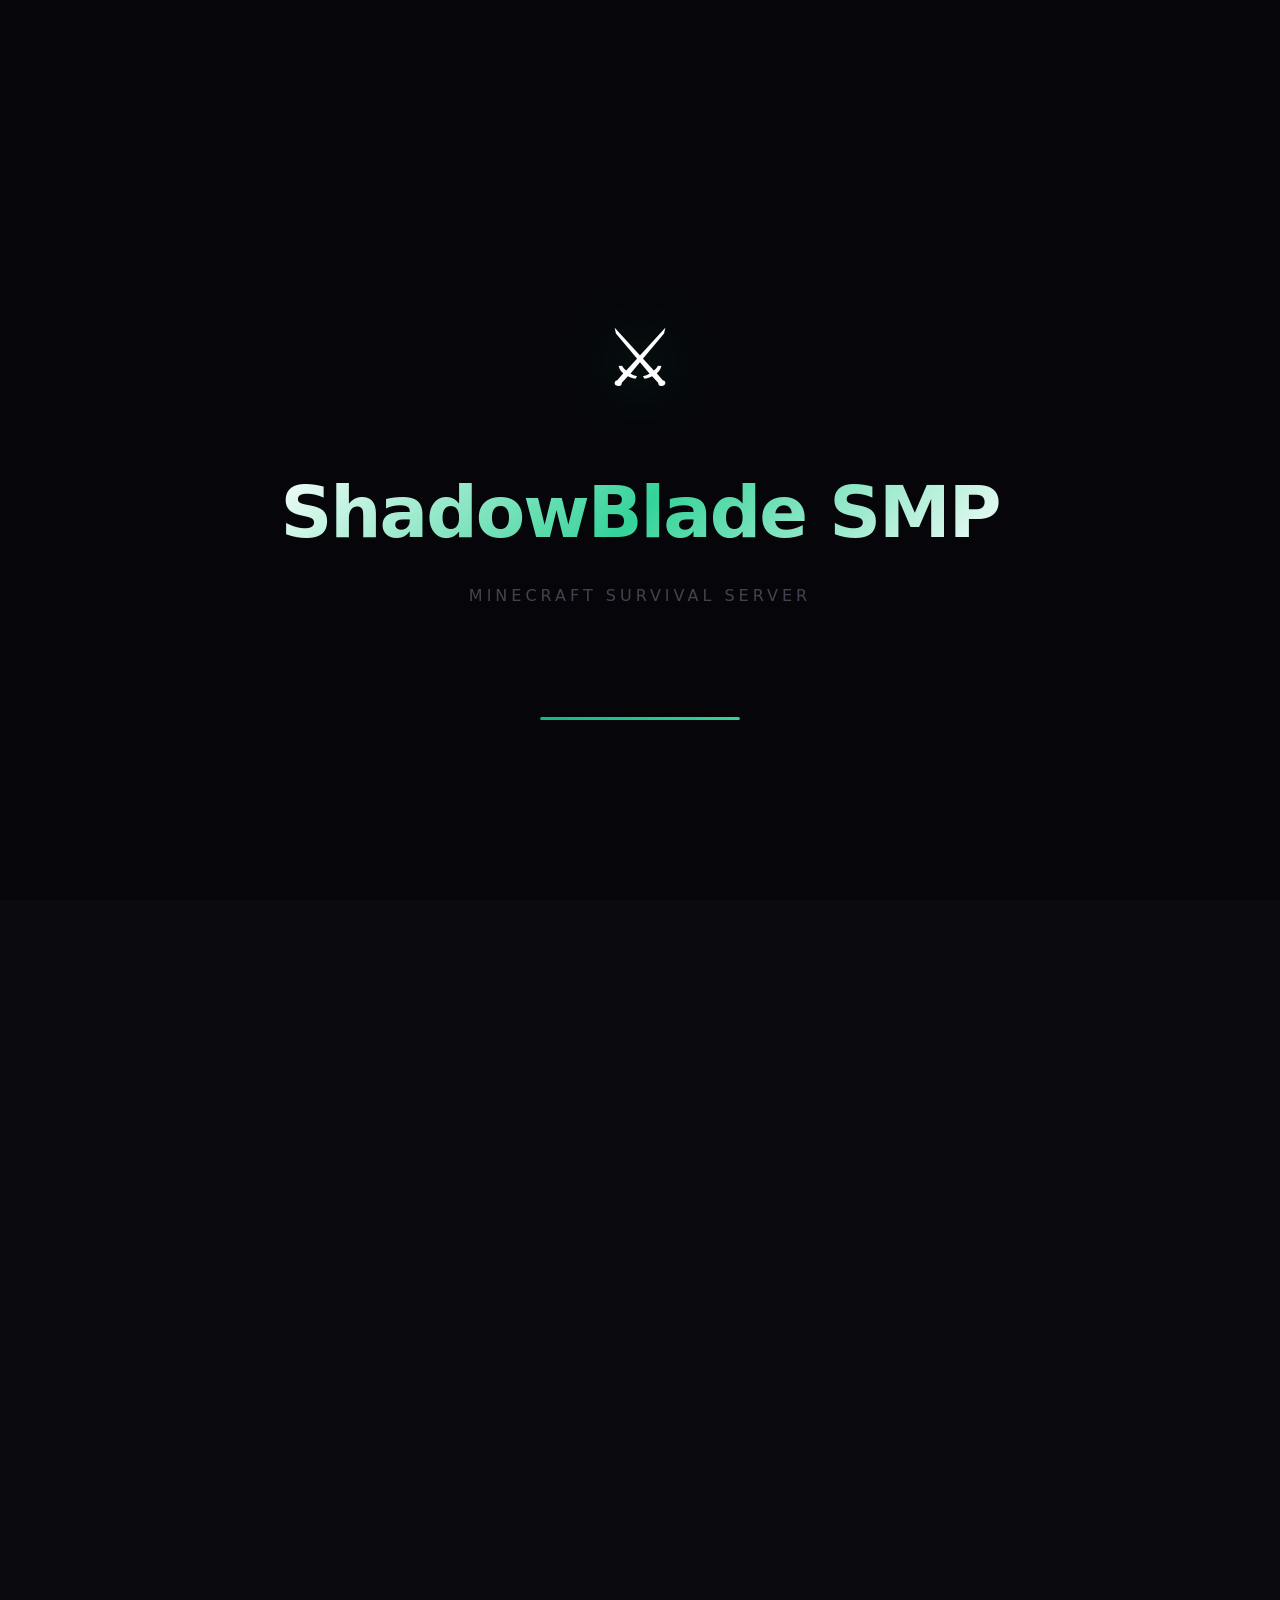
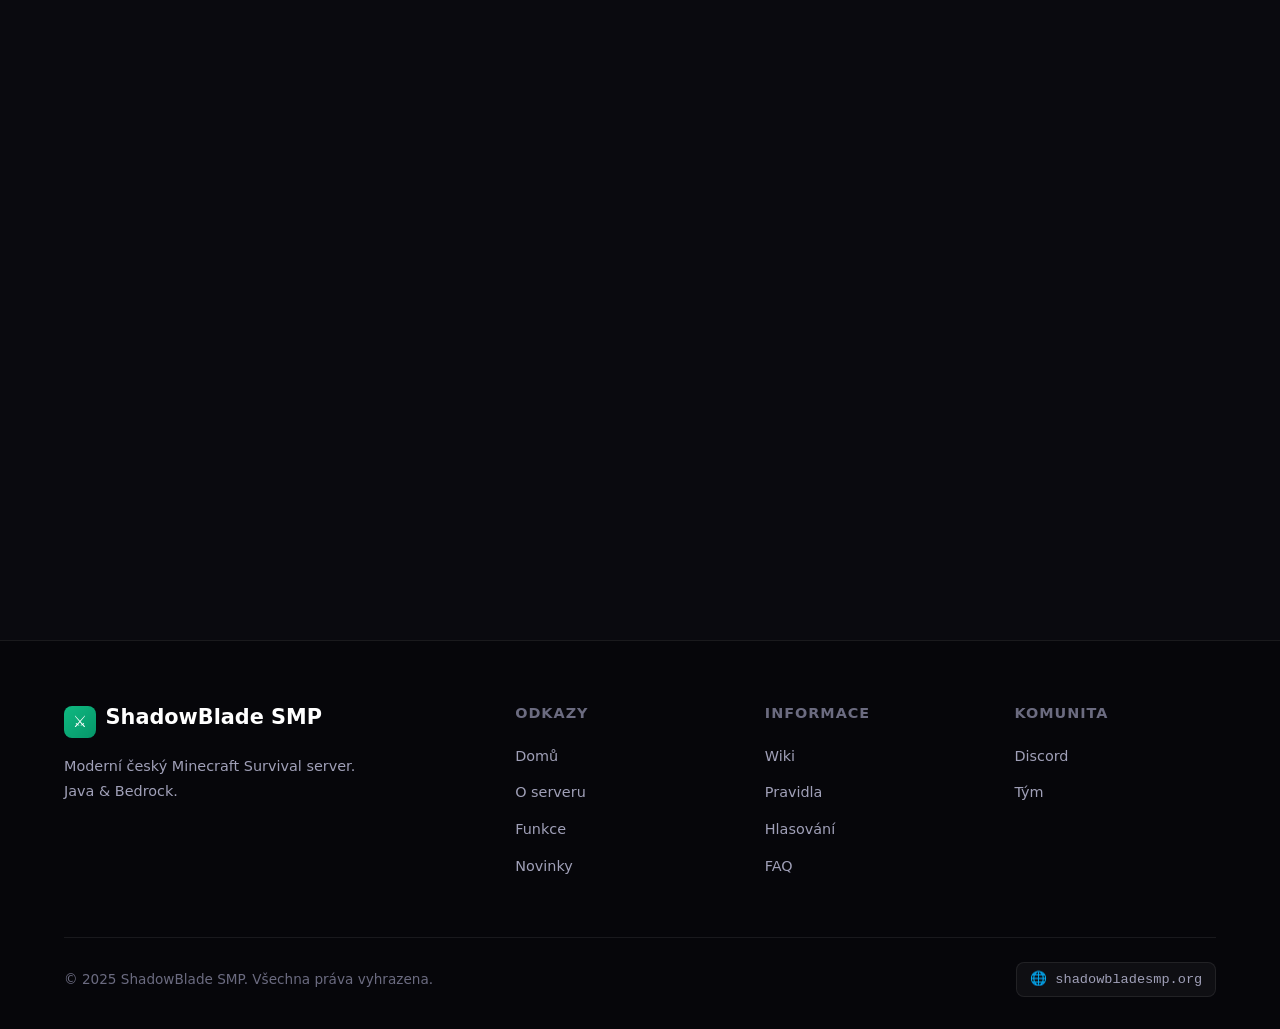
<file: server.html>
<!DOCTYPE html>
<html lang="cs">
<head>
    <meta charset="UTF-8">
    <meta name="viewport" content="width=device-width, initial-scale=1.0">
    <meta name="description" content="Informace o Minecraft serveru ShadowBlade SMP - Survival, Economy, Events a více.">
    <meta name="theme-color" content="#0a0a0f">
    
    <!-- Open Graph -->
    <meta property="og:title" content="O serveru | ShadowBlade SMP">
    <meta property="og:description" content="Informace o Minecraft serveru ShadowBlade SMP - Survival, Economy, Events a více.">
    <meta property="og:type" content="website">
    <meta property="og:url" content="https://shadowbladesmp.org/server.html">
    <meta property="og:image" content="https://shadowbladesmp.org/assets/images/og-image.svg">
    <meta property="og:locale" content="cs_CZ">
    
    <!-- Twitter Card -->
    <meta name="twitter:card" content="summary_large_image">
    <meta name="twitter:title" content="O serveru | ShadowBlade SMP">
    <meta name="twitter:description" content="Informace o Minecraft serveru ShadowBlade SMP - Survival, Economy, Events a více.">
    <link rel="icon" type="image/svg+xml" href="data:image/svg+xml,%3Csvg xmlns='http://www.w3.org/2000/svg' viewBox='0 0 32 32'%3E%3Crect width='32' height='32' rx='6' fill='%2310b981'/%3E%3Ctext x='16' y='22' font-size='20' text-anchor='middle' fill='white'%3E⚔%3C/text%3E%3C/svg%3E">
    <title>O serveru | ShadowBlade SMP</title>
    <link rel="stylesheet" href="styles/style.css">
    <link rel="canonical" href="https://shadowbladesmp.org/server.html">
</head>
<body>
    <!-- Scroll Progress Bar -->
    <div class="scroll-progress"></div>

    <!-- Mouse Glow -->
    <div id="mouse-glow"></div>

    <!-- Intro Overlay Animation -->
    <div class="intro-overlay" id="intro-overlay">
        <div class="intro-particles"></div>
        <div class="intro-sword">⚔️</div>
        <div class="intro-text">
            <div class="intro-title">ShadowBlade SMP</div>
            <div class="intro-sub">Minecraft Survival Server</div>
        </div>
    </div>

    <!-- Particle Canvas -->
    <canvas id="particles-canvas"></canvas>

    <!-- Navigation (same as index) -->
    <nav>
        <div class="container">
            <a href="index.html" class="nav-logo">
                <div class="logo-icon">⚔️</div>
                <div class="logo-text">Shadow<span>Blade</span> SMP</div>
            </a>
            <button class="menu-toggle" aria-label="Menu">
                <span></span><span></span><span></span>
            </button>
            <ul class="nav-links">
                <li><a href="index.html">Domů</a></li>
                <li><a href="server.html" class="active">O serveru</a></li>
                <li><a href="features.html">Funkce</a></li>
                <li><a href="rules.html">Pravidla</a></li>
                <li><a href="vote.html">Hlasování</a></li>
                <li><a href="hodnoceni.html">⭐ Hodnocení</a></li>
                <li><a href="wiki.html">Wiki</a></li>
                <li><a href="team.html">Tým</a></li>
                <li><a href="news.html">Novinky</a></li>
                <li><a href="faq.html">FAQ</a></li>
                <li><a href="https://dsc.gg/shadowbladesmp" target="_blank" rel="noopener" class="discord-link">💬 Discord</a></li>
            </ul>
        </div>
    </nav>

    <!-- Page Header -->
    <section class="page-header">
        <div class="container">
            <span class="section-tag">O serveru</span>
            <h1>O ShadowBlade SMP</h1>
            <p>Vše, co potřebuješ vědět o našem serveru.</p>
        </div>
    </section>

    <!-- Content -->
    <section class="content-section">
        <div class="container">
            <div class="content-card fade-in">
                <h2>⚔️ Kdo jsme?</h2>
                <p>ShadowBlade SMP je moderní český Minecraft Survival server, který klade důraz na kvalitní herní zážitek, aktivní komunitu a pravidelné aktualizace. Naším cílem je vytvořit přátelské prostředí, kde si každý hráč najde to své.</p>
                <p>Server běží na nejnovější verzi Minecraftu a podporuje jak Java, tak Bedrock edici. Díky optimalizovanému výkonu a kvalitnímu hardwaru nabízíme plynulý herní zážitek bez lagů.</p>
            </div>

            <div class="content-card fade-in delay-1">
                <h2>🌍 Svět a herní mechaniky</h2>
                <p>Náš svět je generován s důrazem na krásná a zajímavá místa. Hráči mají k dispozici:</p>
                <ul>
                    <li>Custom generovaný svět s unikátními biomemy</li>
                    <li>Propracovaný ekonomický systém s vlastní měnou</li>
                    <li>Různé ranky a permissions</li>
                    <li>Custom moby a dropy</li>
                    <li>Unikátní enchanty a itemy</li>
                </ul>
            </div>

            <div class="content-card fade-in delay-2">
                <h2>🎯 Naše vize</h2>
                <p>Chceme být nejlepším českým Survival serverem, kde se hráči budou cítit vítáni a budou se rádi vracet. Pravidelně posloucháme zpětnou vazbu komunity a neustále pracujeme na zlepšování herního zážitku.</p>
                <p>Věříme v fair play a nulovou toleranci vůči cheatům. Náš anti-cheat systém je neustále aktualizován, aby zajistil spravedlivé prostředí pro všechny hráče.</p>
            </div>

            <div class="content-card fade-in delay-3">
                <h2>📊 Technické specifikace</h2>
                <div class="stats-grid">
                    <div class="stat-card">
                        <div class="stat-icon">⚡</div>
                        <div class="stat-number">DDR5</div>
                        <div class="stat-label">RAM</div>
                    </div>
                    <div class="stat-card">
                        <div class="stat-icon">💾</div>
                        <div class="stat-number">NVMe</div>
                        <div class="stat-label">SSD Storage</div>
                    </div>
                    <div class="stat-card">
                        <div class="stat-icon">🌐</div>
                        <div class="stat-number">1 Gbps</div>
                        <div class="stat-label">Rychlost sítě</div>
                    </div>
                    <div class="stat-card">
                        <div class="stat-icon">🛡️</div>
                        <div class="stat-number">DDoS</div>
                        <div class="stat-label">Ochrana</div>
                    </div>
                </div>
            </div>

            <div class="content-card fade-in delay-4">
                <h2>🔗 Informace o připojení</h2>
                <div style="display:grid;grid-template-columns:1fr 1fr;gap:1.5rem;">
                    <div>
                        <h3>Java Edition</h3>
                        <p style="font-family:var(--font-mono);background:var(--bg-darker);padding:0.5rem 1rem;border-radius:var(--radius-sm);display:inline-block;">shadowbladesmp.org</p>
                    </div>
                    <div>
                        <h3>Bedrock Edition</h3>
                        <p style="font-family:var(--font-mono);background:var(--bg-darker);padding:0.5rem 1rem;border-radius:var(--radius-sm);display:inline-block;">shadowbladesmp.org</p>
                        <p style="font-size:0.85rem;color:var(--text-muted);margin-top:0.3rem;">Port: 19132</p>
                    </div>
                </div>
                <div style="margin-top:1rem;">
                    <h3>Podporované verze</h3>
                    <p>1.20 - 1.21 (nejnovější verze doporučena)</p>
                </div>
                <div style="margin-top:1.5rem;">
                    <button class="btn btn-primary btn-copy copy-ip" data-ip="shadowbladesmp.org">
                        ⚡ Zkopírovat IP
                    </button>
                </div>
            </div>
        </div>
    </section>

    <!-- Footer (same as index) -->
    <footer>
        <div class="container">
            <div class="footer-grid">
                <div class="footer-brand">
                    <div class="footer-logo">
                        <div class="logo-icon">⚔️</div>
                        <h3>ShadowBlade SMP</h3>
                    </div>
                    <p>Moderní český Minecraft Survival server. Java & Bedrock.</p>
                </div>
                <div class="footer-links">
                    <h4>Odkazy</h4>
                    <ul>
                        <li><a href="index.html">Domů</a></li>
                        <li><a href="server.html">O serveru</a></li>
                        <li><a href="features.html">Funkce</a></li>
                        <li><a href="news.html">Novinky</a></li>
                    </ul>
                </div>
                <div class="footer-links">
                    <h4>Informace</h4>
                    <ul>
                        <li><a href="wiki.html">Wiki</a></li>
                        <li><a href="rules.html">Pravidla</a></li>
                        <li><a href="vote.html">Hlasování</a></li>
                        <li><a href="faq.html">FAQ</a></li>
                    </ul>
                </div>
                <div class="footer-links">
                    <h4>Komunita</h4>
                    <ul>
                        <li><a href="https://dsc.gg/shadowbladesmp" target="_blank" rel="noopener">Discord</a></li>
                        <li><a href="team.html">Tým</a></li>
                    </ul>
                </div>
            </div>
            <div class="footer-bottom">
                <p>&copy; 2025 ShadowBlade SMP. Všechna práva vyhrazena.</p>
                <span class="footer-ip copy-ip" data-ip="shadowbladesmp.org">🌐 shadowbladesmp.org</span>
            </div>
        </div>
    </footer>

    <button class="back-to-top" aria-label="Zpět nahoru">↑</button>

    <script src="scripts/main.js"></script>
</body>
</html>
</file>
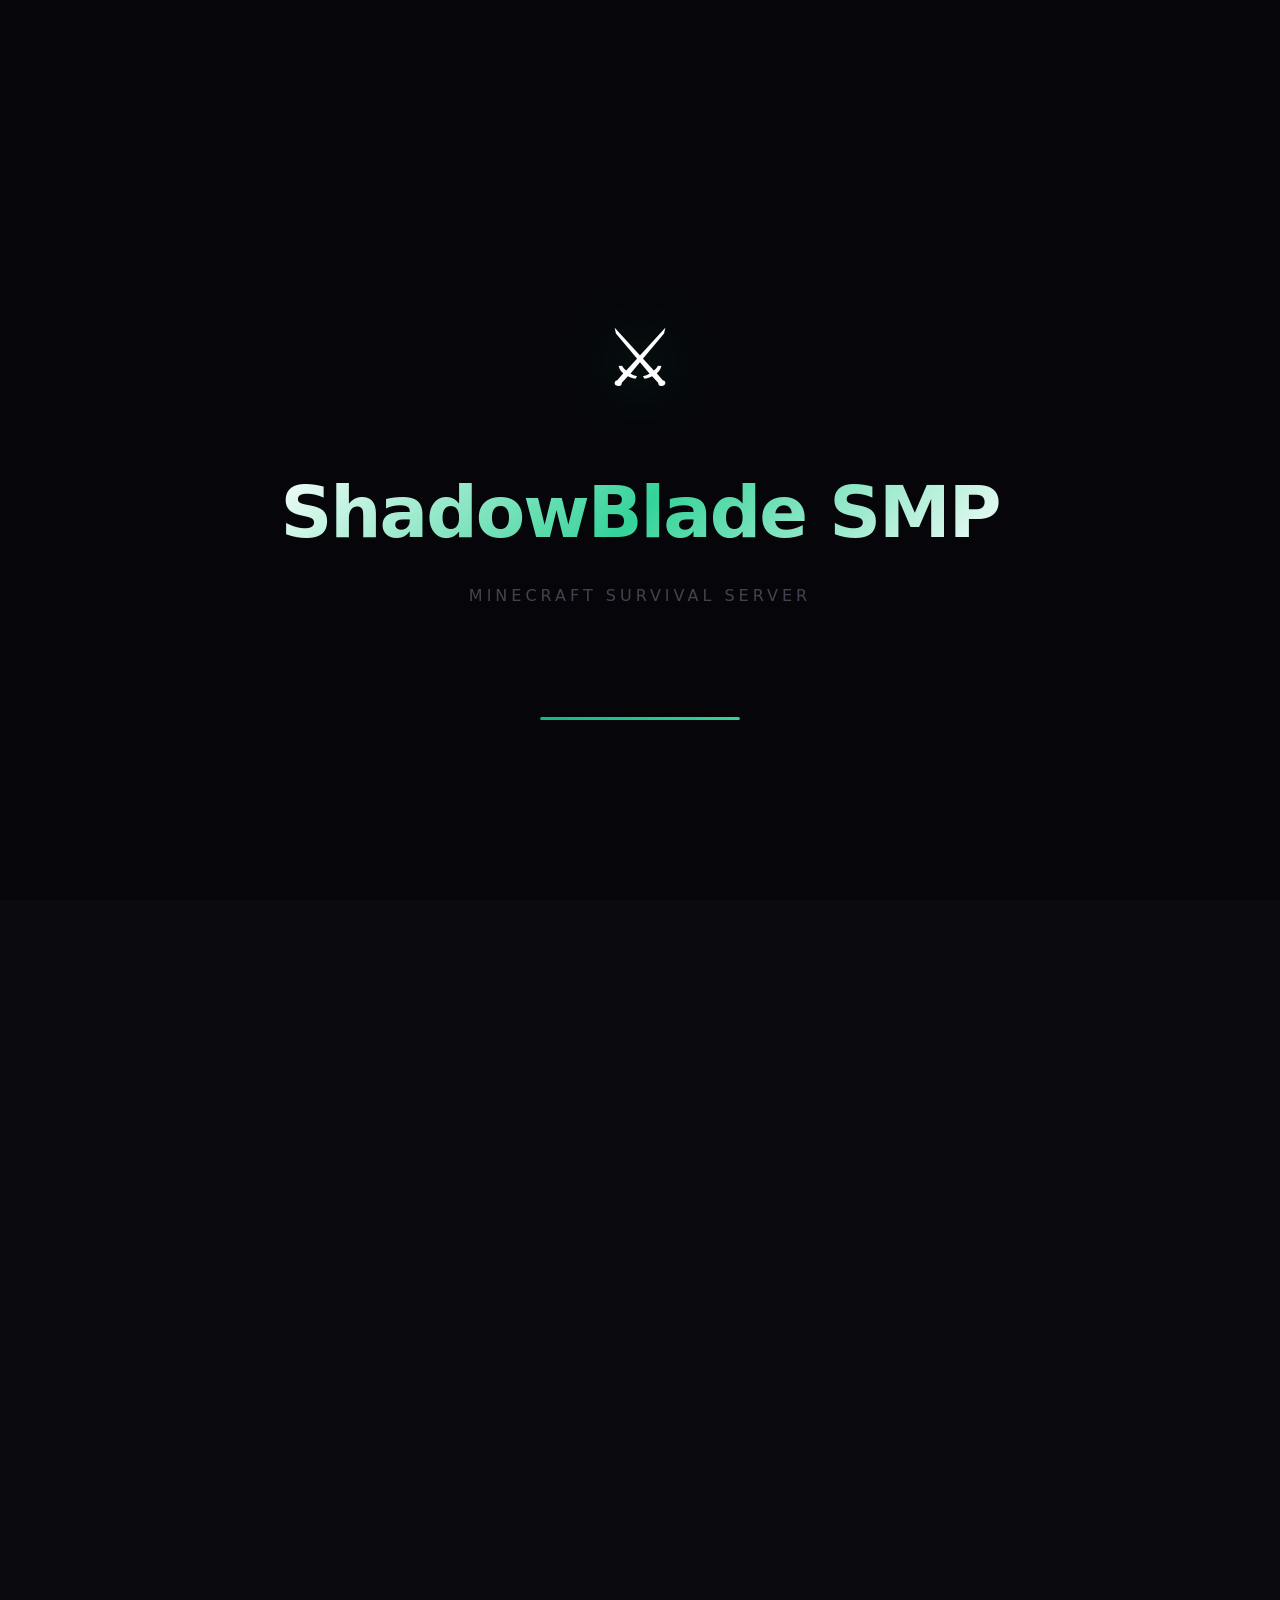
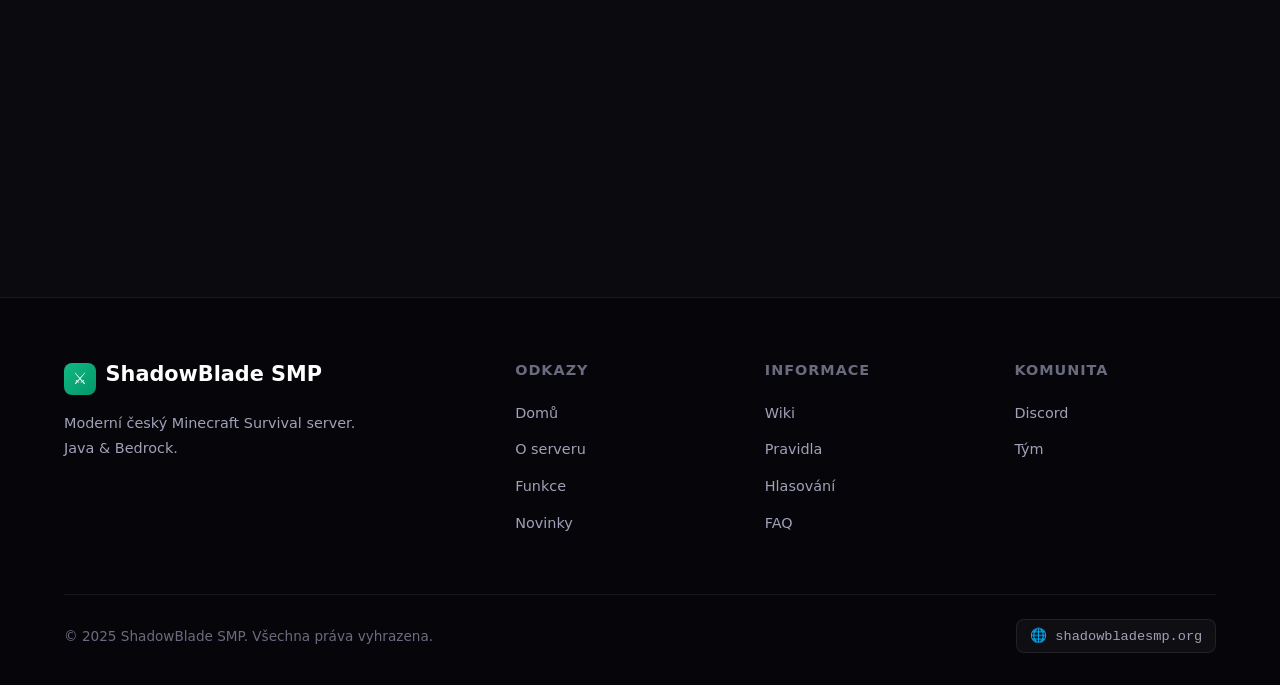
<file: vote.html>
<!DOCTYPE html>
<html lang="cs">
<head>
    <meta charset="UTF-8">
    <meta name="viewport" content="width=device-width, initial-scale=1.0">
    <meta name="description" content="Hlasuj pro Minecraft server ShadowBlade SMP a získej odměny.">
    <meta name="theme-color" content="#0a0a0f">
    
    <!-- Open Graph -->
    <meta property="og:title" content="Hlasování | ShadowBlade SMP">
    <meta property="og:description" content="Hlasuj pro Minecraft server ShadowBlade SMP a získej odměny.">
    <meta property="og:type" content="website">
    <meta property="og:url" content="https://shadowbladesmp.org/vote.html">
    <meta property="og:image" content="https://shadowbladesmp.org/assets/images/og-image.svg">
    <meta property="og:locale" content="cs_CZ">
    
    <!-- Twitter Card -->
    <meta name="twitter:card" content="summary_large_image">
    <meta name="twitter:title" content="Hlasování | ShadowBlade SMP">
    <meta name="twitter:description" content="Hlasuj pro Minecraft server ShadowBlade SMP a získej odměny.">
    <link rel="icon" type="image/svg+xml" href="data:image/svg+xml,%3Csvg xmlns='http://www.w3.org/2000/svg' viewBox='0 0 32 32'%3E%3Crect width='32' height='32' rx='6' fill='%2310b981'/%3E%3Ctext x='16' y='22' font-size='20' text-anchor='middle' fill='white'%3E⚔%3C/text%3E%3C/svg%3E">
    <title>Hlasování | ShadowBlade SMP</title>
    <link rel="stylesheet" href="styles/style.css">
    <link rel="canonical" href="https://shadowbladesmp.org/vote.html">
</head>
<body id="vote-page">
    <!-- Scroll Progress Bar -->
    <div class="scroll-progress"></div>

    <!-- Mouse Glow -->
    <div id="mouse-glow"></div>

    <!-- Intro Overlay Animation -->
    <div class="intro-overlay" id="intro-overlay">
        <div class="intro-particles"></div>
        <div class="intro-sword">⚔️</div>
        <div class="intro-text">
            <div class="intro-title">ShadowBlade SMP</div>
            <div class="intro-sub">Minecraft Survival Server</div>
        </div>
    </div>

    <!-- Particle Canvas -->
    <canvas id="particles-canvas"></canvas>
    <nav>
        <div class="container">
            <a href="index.html" class="nav-logo">
                <div class="logo-icon">⚔️</div>
                <div class="logo-text">Shadow<span>Blade</span> SMP</div>
            </a>
            <button class="menu-toggle" aria-label="Menu">
                <span></span><span></span><span></span>
            </button>
            <ul class="nav-links">
                <li><a href="index.html">Domů</a></li>
                <li><a href="server.html">O serveru</a></li>
                <li><a href="features.html">Funkce</a></li>
                <li><a href="rules.html">Pravidla</a></li>
                <li><a href="vote.html" class="active">Hlasování</a></li>
                <li><a href="hodnoceni.html">⭐ Hodnocení</a></li>
                <li><a href="wiki.html">Wiki</a></li>
                <li><a href="team.html">Tým</a></li>
                <li><a href="news.html">Novinky</a></li>
                <li><a href="faq.html">FAQ</a></li>
                <li><a href="https://dsc.gg/shadowbladesmp" target="_blank" rel="noopener" class="discord-link">💬 Discord</a></li>
            </ul>
        </div>
    </nav>

    <section class="page-header">
        <div class="container">
            <span class="section-tag">Hlasování</span>
            <h1>Hlasuj pro náš server</h1>
            <p>Podpoř ShadowBlade SMP svým hlasem a získej skvělé odměny!</p>
        </div>
    </section>

    <section class="content-section">
        <div class="container">
            <div id="vote-info">
                <div class="loading-spinner"><div class="spinner"></div><span>Načítám...</span></div>
            </div>


        </div>
    </section>

    <footer>
        <div class="container">
            <div class="footer-grid">
                <div class="footer-brand">
                    <div class="footer-logo">
                        <div class="logo-icon">⚔️</div>
                        <h3>ShadowBlade SMP</h3>
                    </div>
                    <p>Moderní český Minecraft Survival server. Java & Bedrock.</p>
                </div>
                <div class="footer-links">
                    <h4>Odkazy</h4>
                    <ul>
                        <li><a href="index.html">Domů</a></li>
                        <li><a href="server.html">O serveru</a></li>
                        <li><a href="features.html">Funkce</a></li>
                        <li><a href="news.html">Novinky</a></li>
                    </ul>
                </div>
                <div class="footer-links">
                    <h4>Informace</h4>
                    <ul>
                        <li><a href="wiki.html">Wiki</a></li>
                        <li><a href="rules.html">Pravidla</a></li>
                        <li><a href="vote.html">Hlasování</a></li>
                        <li><a href="faq.html">FAQ</a></li>
                    </ul>
                </div>
                <div class="footer-links">
                    <h4>Komunita</h4>
                    <ul>
                        <li><a href="https://dsc.gg/shadowbladesmp" target="_blank" rel="noopener">Discord</a></li>
                        <li><a href="team.html">Tým</a></li>
                    </ul>
                </div>
            </div>
            <div class="footer-bottom">
                <p>&copy; 2025 ShadowBlade SMP. Všechna práva vyhrazena.</p>
                <span class="footer-ip copy-ip" data-ip="shadowbladesmp.org">🌐 shadowbladesmp.org</span>
            </div>
        </div>
    </footer>

    <button class="back-to-top" aria-label="Zpět nahoru">↑</button>
    <script src="scripts/main.js"></script>
    <script src="scripts/content-loader.js"></script>
</body>
</html>
</file>
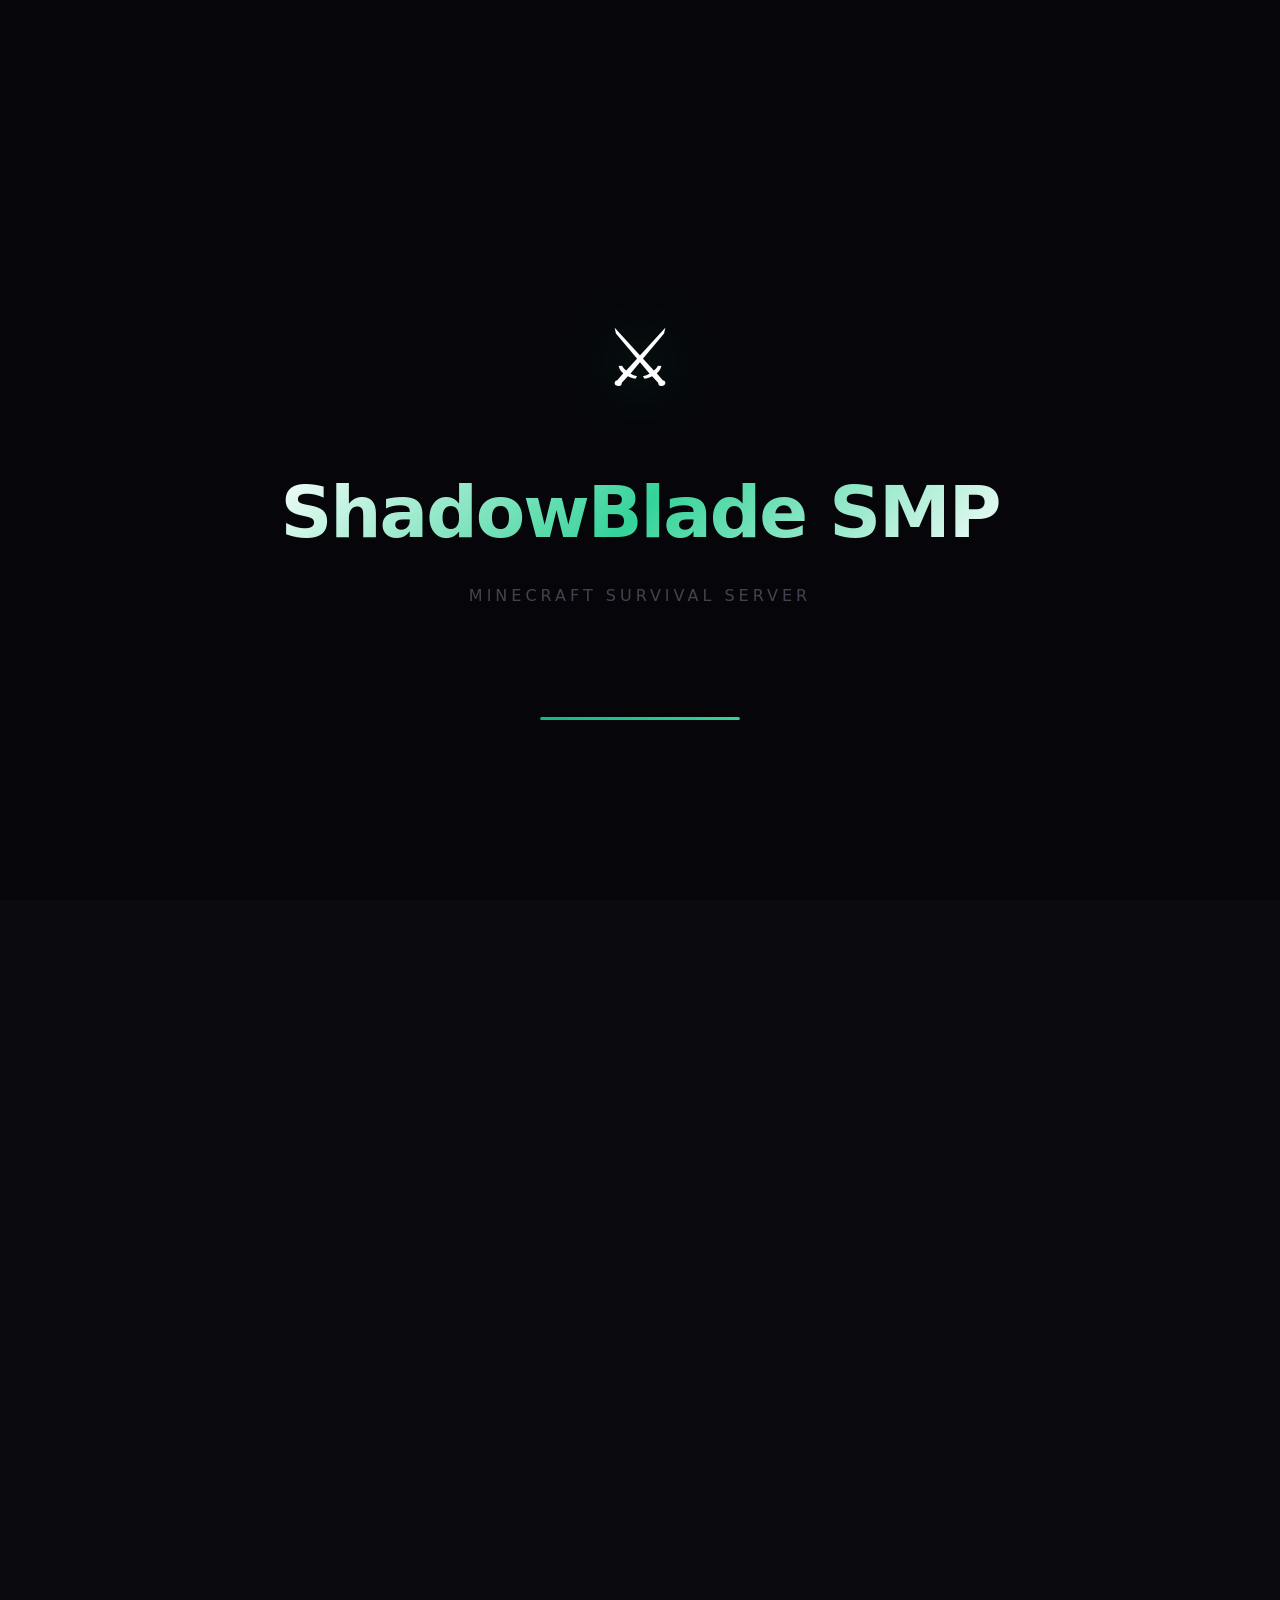
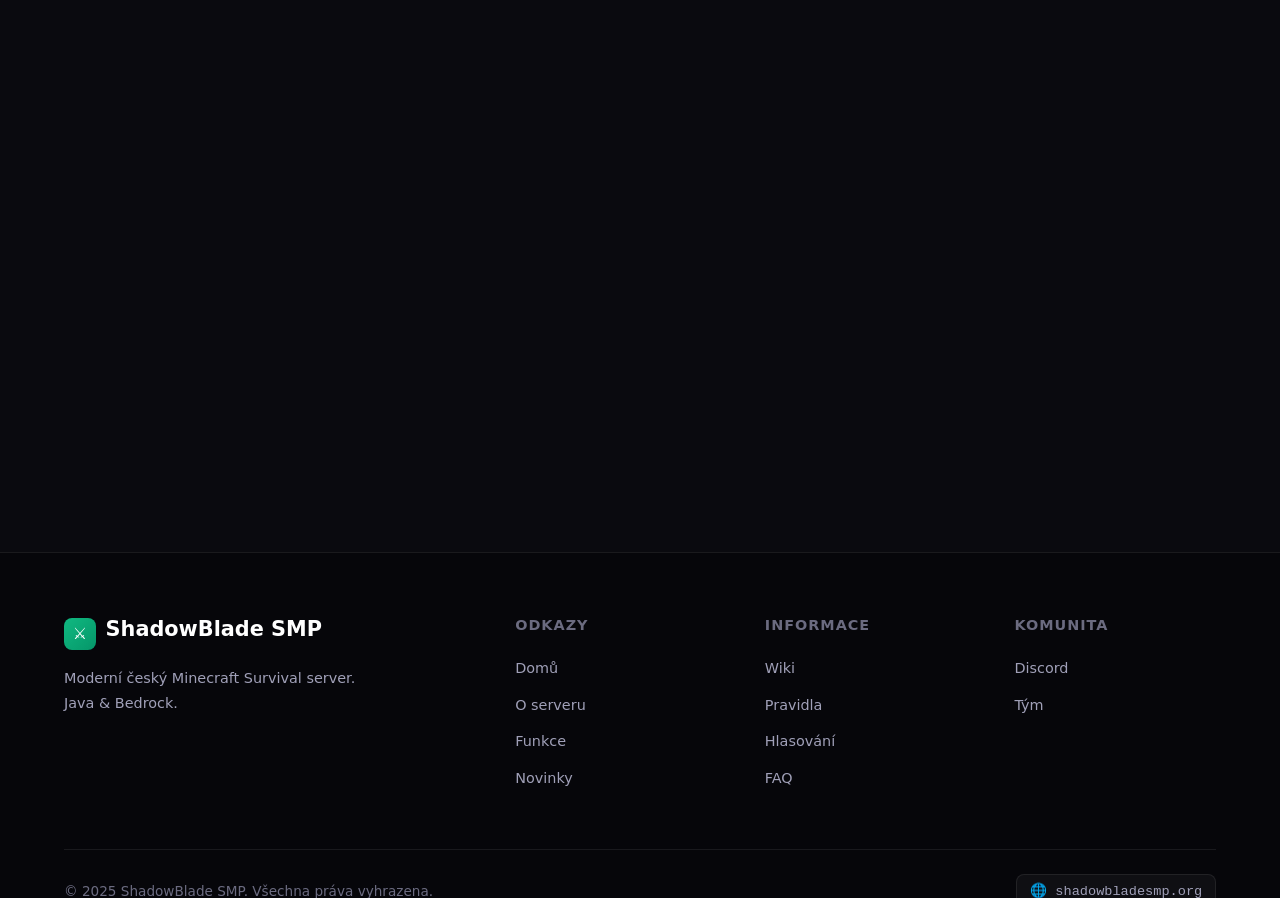
<file: wiki.html>
<!DOCTYPE html>
<html lang="cs">
<head>
    <meta charset="UTF-8">
    <meta name="viewport" content="width=device-width, initial-scale=1.0">
    <meta name="description" content="Wiki Minecraft serveru ShadowBlade SMP - návody, příkazy, ekonomika a více.">
    <meta name="theme-color" content="#0a0a0f">
    
    <!-- Open Graph -->
    <meta property="og:title" content="Wiki | ShadowBlade SMP">
    <meta property="og:description" content="Wiki Minecraft serveru ShadowBlade SMP - návody, příkazy, ekonomika a více.">
    <meta property="og:type" content="website">
    <meta property="og:url" content="https://shadowbladesmp.org/wiki.html">
    <meta property="og:image" content="https://shadowbladesmp.org/assets/images/og-image.svg">
    <meta property="og:locale" content="cs_CZ">
    
    <!-- Twitter Card -->
    <meta name="twitter:card" content="summary_large_image">
    <meta name="twitter:title" content="Wiki | ShadowBlade SMP">
    <meta name="twitter:description" content="Wiki Minecraft serveru ShadowBlade SMP - návody, příkazy, ekonomika a více.">
    <link rel="icon" type="image/svg+xml" href="data:image/svg+xml,%3Csvg xmlns='http://www.w3.org/2000/svg' viewBox='0 0 32 32'%3E%3Crect width='32' height='32' rx='6' fill='%2310b981'/%3E%3Ctext x='16' y='22' font-size='20' text-anchor='middle' fill='white'%3E⚔%3C/text%3E%3C/svg%3E">
    <title>Wiki | ShadowBlade SMP</title>
    <link rel="stylesheet" href="styles/style.css">
    <link rel="canonical" href="https://shadowbladesmp.org/wiki.html">
</head>
<body id="wiki-page">
    <!-- Scroll Progress Bar -->
    <div class="scroll-progress"></div>

    <!-- Mouse Glow -->
    <div id="mouse-glow"></div>

    <!-- Intro Overlay Animation -->
    <div class="intro-overlay" id="intro-overlay">
        <div class="intro-particles"></div>
        <div class="intro-sword">⚔️</div>
        <div class="intro-text">
            <div class="intro-title">ShadowBlade SMP</div>
            <div class="intro-sub">Minecraft Survival Server</div>
        </div>
    </div>

    <!-- Particle Canvas -->
    <canvas id="particles-canvas"></canvas>
    <nav>
        <div class="container">
            <a href="index.html" class="nav-logo">
                <div class="logo-icon">⚔️</div>
                <div class="logo-text">Shadow<span>Blade</span> SMP</div>
            </a>
            <button class="menu-toggle" aria-label="Menu">
                <span></span><span></span><span></span>
            </button>
            <ul class="nav-links">
                <li><a href="index.html">Domů</a></li>
                <li><a href="server.html">O serveru</a></li>
                <li><a href="features.html">Funkce</a></li>
                <li><a href="rules.html">Pravidla</a></li>
                <li><a href="vote.html">Hlasování</a></li>
                <li><a href="hodnoceni.html">⭐ Hodnocení</a></li>
                <li><a href="wiki.html" class="active">Wiki</a></li>
                <li><a href="team.html">Tým</a></li>
                <li><a href="news.html">Novinky</a></li>
                <li><a href="faq.html">FAQ</a></li>
                <li><a href="https://dsc.gg/shadowbladesmp" target="_blank" rel="noopener" class="discord-link">💬 Discord</a></li>
            </ul>
        </div>
    </nav>

    <section class="page-header">
        <div class="container">
            <span class="section-tag">Wiki</span>
            <h1>Wiki & Návody</h1>
            <p>Vše, co potřebuješ vědět pro hraní na ShadowBlade SMP.</p>
        </div>
    </section>

    <section class="content-section">
        <div class="container">
            <div class="wiki-layout">
                <aside class="wiki-sidebar" id="wiki-sidebar">
                    <div class="loading-spinner"><div class="spinner"></div></div>
                </aside>
                <main id="wiki-content">
                    <div class="loading-spinner"><div class="spinner"></div><span>Načítám wiki články...</span></div>
                </main>
            </div>
        </div>
    </section>

    <footer>
        <div class="container">
            <div class="footer-grid">
                <div class="footer-brand">
                    <div class="footer-logo">
                        <div class="logo-icon">⚔️</div>
                        <h3>ShadowBlade SMP</h3>
                    </div>
                    <p>Moderní český Minecraft Survival server. Java & Bedrock.</p>
                </div>
                <div class="footer-links">
                    <h4>Odkazy</h4>
                    <ul>
                        <li><a href="index.html">Domů</a></li>
                        <li><a href="server.html">O serveru</a></li>
                        <li><a href="features.html">Funkce</a></li>
                        <li><a href="news.html">Novinky</a></li>
                    </ul>
                </div>
                <div class="footer-links">
                    <h4>Informace</h4>
                    <ul>
                        <li><a href="wiki.html">Wiki</a></li>
                        <li><a href="rules.html">Pravidla</a></li>
                        <li><a href="vote.html">Hlasování</a></li>
                        <li><a href="faq.html">FAQ</a></li>
                    </ul>
                </div>
                <div class="footer-links">
                    <h4>Komunita</h4>
                    <ul>
                        <li><a href="https://dsc.gg/shadowbladesmp" target="_blank" rel="noopener">Discord</a></li>
                        <li><a href="team.html">Tým</a></li>
                    </ul>
                </div>
            </div>
            <div class="footer-bottom">
                <p>&copy; 2025 ShadowBlade SMP. Všechna práva vyhrazena.</p>
                <span class="footer-ip copy-ip" data-ip="shadowbladesmp.org">🌐 shadowbladesmp.org</span>
            </div>
        </div>
    </footer>

    <button class="back-to-top" aria-label="Zpět nahoru">↑</button>
    <script src="scripts/main.js"></script>
    <script src="scripts/content-loader.js"></script>
</body>
</html>
</file>
<file: styles/style.css>
@charset "UTF-8";

/* ============================================
   ShadowBlade SMP - Hlavní CSS
   Moderní Minecraft Server Web Design
   ============================================ */

/* --- CSS Variables --- */
:root {
  --primary: #10b981;
  --primary-dark: #059669;
  --primary-light: #34d399;
  --primary-glow: rgba(16, 185, 129, 0.4);
  --primary-glow-strong: rgba(16, 185, 129, 0.6);
  
  --bg-dark: #0a0a0f;
  --bg-darker: #06060a;
  --bg-card: rgba(15, 15, 25, 0.8);
  --bg-glass: rgba(255, 255, 255, 0.04);
  --bg-glass-hover: rgba(255, 255, 255, 0.08);
  --bg-glass-strong: rgba(255, 255, 255, 0.1);
  
  --text-primary: #ffffff;
  --text-secondary: #a0a0b8;
  --text-muted: #6b6b80;
  
  --border-glass: rgba(255, 255, 255, 0.08);
  --border-glass-hover: rgba(16, 185, 129, 0.3);
  
  --shadow-card: 0 8px 32px rgba(0, 0, 0, 0.4);
  --shadow-glow: 0 0 20px var(--primary-glow);
  --shadow-glow-strong: 0 0 40px var(--primary-glow-strong);
  
  --radius-sm: 8px;
  --radius-md: 12px;
  --radius-lg: 16px;
  --radius-xl: 24px;
  --radius-full: 9999px;
  
  --transition-fast: 0.2s cubic-bezier(0.4, 0, 0.2, 1);
  --transition-normal: 0.3s cubic-bezier(0.4, 0, 0.2, 1);
  --transition-slow: 0.5s cubic-bezier(0.4, 0, 0.2, 1);
  --transition-bounce: 0.5s cubic-bezier(0.34, 1.56, 0.64, 1);
  
  --font-primary: 'Segoe UI', system-ui, -apple-system, sans-serif;
  --font-mono: 'Cascadia Code', 'JetBrains Mono', 'Fira Code', monospace;
  --font-minecraft: 'Minecraft', 'Segoe UI', system-ui, sans-serif;
}

/* --- Reset & Base --- */
*, *::before, *::after {
  margin: 0;
  padding: 0;
  box-sizing: border-box;
}

html {
  scroll-behavior: smooth;
  font-size: 16px;
}

body {
  font-family: var(--font-primary);
  background: var(--bg-dark);
  color: var(--text-primary);
  line-height: 1.7;
  min-height: 100vh;
  overflow-x: hidden;
  -webkit-font-smoothing: antialiased;
  -moz-osx-font-smoothing: grayscale;
  text-rendering: optimizeLegibility;
}

/* --- Background Effects --- */
body::before {
  content: '';
  position: fixed;
  top: 0;
  left: 0;
  width: 100%;
  height: 100%;
  background: 
    radial-gradient(ellipse at 20% 50%, rgba(16, 185, 129, 0.05) 0%, transparent 50%),
    radial-gradient(ellipse at 80% 20%, rgba(16, 185, 129, 0.03) 0%, transparent 50%),
    radial-gradient(ellipse at 50% 80%, rgba(6, 78, 59, 0.05) 0%, transparent 50%);
  pointer-events: none;
  z-index: 0;
}

/* --- Particle Background Canvas --- */
#particles-canvas {
  position: fixed;
  top: 0;
  left: 0;
  width: 100%;
  height: 100%;
  pointer-events: none;
  z-index: 0;
}

/* --- Scrollbar --- */
::-webkit-scrollbar {
  width: 8px;
}

::-webkit-scrollbar-track {
  background: var(--bg-darker);
}

::-webkit-scrollbar-thumb {
  background: var(--primary-dark);
  border-radius: var(--radius-full);
}

::-webkit-scrollbar-thumb:hover {
  background: var(--primary);
}

/* --- Selection --- */
::selection {
  background: var(--primary);
  color: #000;
}

/* --- Typography --- */
h1, h2, h3, h4, h5, h6 {
  font-weight: 700;
  line-height: 1.2;
}

h1 { font-size: clamp(2.5rem, 6vw, 4rem); }
h2 { font-size: clamp(2rem, 4vw, 2.8rem); }
h3 { font-size: clamp(1.3rem, 2.5vw, 1.7rem); }
h4 { font-size: 1.2rem; }

a {
  color: var(--primary-light);
  text-decoration: none;
  transition: var(--transition-fast);
}

a:hover {
  color: var(--primary);
}

/* --- Container --- */
.container {
  width: 100%;
  max-width: 1200px;
  margin: 0 auto;
  padding: 0 1.5rem;
  position: relative;
  z-index: 1;
}

/* --- Navigation --- */
nav {
  position: fixed;
  top: 0;
  left: 0;
  width: 100%;
  z-index: 1000;
  padding: 1rem 0;
  transition: var(--transition-normal);
}

nav.scrolled {
  background: rgba(10, 10, 15, 0.95);
  backdrop-filter: blur(20px) saturate(1.5);
  -webkit-backdrop-filter: blur(20px) saturate(1.5);
  border-bottom: 1px solid var(--border-glass);
  padding: 0.6rem 0;
}

nav .container {
  display: flex;
  align-items: center;
  justify-content: space-between;
}

.nav-logo {
  display: flex;
  align-items: center;
  gap: 0.75rem;
  font-size: 1.3rem;
  font-weight: 800;
  color: var(--text-primary);
  text-decoration: none;
  letter-spacing: -0.5px;
}

.nav-logo .logo-icon {
  width: 36px;
  height: 36px;
  background: linear-gradient(135deg, var(--primary), var(--primary-dark));
  border-radius: var(--radius-sm);
  display: flex;
  align-items: center;
  justify-content: center;
  font-size: 1.1rem;
  box-shadow: var(--shadow-glow);
  animation: logoPulse 3s ease-in-out infinite;
}

@keyframes logoPulse {
  0%, 100% { box-shadow: var(--shadow-glow); }
  50% { box-shadow: 0 0 30px var(--primary-glow-strong); }
}

.nav-logo .logo-text span {
  color: var(--primary-light);
}

.nav-links {
  display: flex;
  align-items: center;
  gap: 0.25rem;
  list-style: none;
}

.nav-links a {
  padding: 0.5rem 1rem;
  border-radius: var(--radius-sm);
  color: var(--text-secondary);
  font-size: 0.9rem;
  font-weight: 500;
  transition: var(--transition-normal);
  position: relative;
  text-decoration: none;
}

.nav-links a::after {
  content: '';
  position: absolute;
  bottom: 2px;
  left: 50%;
  transform: translateX(-50%) scaleX(0);
  width: calc(100% - 2rem);
  height: 2px;
  background: var(--primary);
  border-radius: var(--radius-full);
  transition: var(--transition-normal);
}

.nav-links a:hover,
.nav-links a.active {
  color: var(--text-primary);
  background: var(--bg-glass);
}

.nav-links a:hover::after,
.nav-links a.active::after {
  transform: translateX(-50%) scaleX(1);
}

.nav-links .discord-link {
  background: linear-gradient(135deg, #5865F2, #4752C4);
  color: white !important;
  padding: 0.5rem 1.2rem;
  border-radius: var(--radius-sm);
  font-weight: 600;
  display: flex;
  align-items: center;
  gap: 0.5rem;
  transition: var(--transition-normal);
  margin-left: 0.5rem;
}

.nav-links .discord-link::after { display: none; }

.nav-links .discord-link:hover {
  transform: translateY(-1px);
  box-shadow: 0 4px 15px rgba(88, 101, 242, 0.4);
}

/* --- Mobile Menu Toggle --- */
.menu-toggle {
  display: none;
  flex-direction: column;
  gap: 5px;
  cursor: pointer;
  padding: 4px;
  background: none;
  border: none;
  z-index: 1001;
}

.menu-toggle span {
  width: 24px;
  height: 2px;
  background: var(--text-primary);
  border-radius: var(--radius-full);
  transition: var(--transition-normal);
}

.menu-toggle.active span:nth-child(1) {
  transform: rotate(45deg) translate(5px, 5px);
}

.menu-toggle.active span:nth-child(2) {
  opacity: 0;
  transform: translateX(-10px);
}

.menu-toggle.active span:nth-child(3) {
  transform: rotate(-45deg) translate(5px, -5px);
}

/* --- Hero Section --- */
.hero {
  min-height: 100vh;
  display: flex;
  align-items: center;
  justify-content: center;
  position: relative;
  overflow: hidden;
  padding: 6rem 0 4rem;
  text-align: center;
}

.hero-content {
  max-width: 800px;
  margin: 0 auto;
  position: relative;
  z-index: 2;
}

.hero-badge {
  display: inline-flex;
  align-items: center;
  gap: 0.5rem;
  padding: 0.4rem 1rem;
  background: var(--bg-glass-strong);
  border: 1px solid var(--border-glass);
  border-radius: var(--radius-full);
  font-size: 0.8rem;
  color: var(--text-secondary);
  margin-bottom: 2rem;
  backdrop-filter: blur(10px);
}

.hero-badge .status-dot {
  width: 8px;
  height: 8px;
  border-radius: 50%;
  background: var(--text-muted);
  animation: blink 2s ease-in-out infinite;
}

.hero-badge .status-dot.online {
  background: var(--primary);
  box-shadow: 0 0 8px var(--primary-glow);
}

@keyframes blink {
  0%, 100% { opacity: 1; }
  50% { opacity: 0.5; }
}

.hero h1 {
  font-size: clamp(3rem, 8vw, 5.5rem);
  font-weight: 900;
  letter-spacing: -2px;
  margin-bottom: 0.5rem;
  background: linear-gradient(135deg, #ffffff 0%, var(--primary-light) 50%, #ffffff 100%);
  -webkit-background-clip: text;
  -webkit-text-fill-color: transparent;
  background-clip: text;
  animation: heroGlow 4s ease-in-out infinite;
}

@keyframes heroGlow {
  0%, 100% { filter: brightness(1); }
  50% { filter: brightness(1.2); }
}

.hero-subtitle {
  font-size: 1.2rem;
  color: var(--text-secondary);
  max-width: 600px;
  margin: 0 auto 2.5rem;
  line-height: 1.7;
}

.hero-actions {
  display: flex;
  align-items: center;
  justify-content: center;
  gap: 1rem;
  flex-wrap: wrap;
  margin-bottom: 3rem;
}

/* --- Buttons --- */
.btn {
  display: inline-flex;
  align-items: center;
  gap: 0.6rem;
  padding: 0.8rem 2rem;
  border-radius: var(--radius-md);
  font-size: 1rem;
  font-weight: 600;
  cursor: pointer;
  transition: var(--transition-normal);
  border: none;
  text-decoration: none;
  position: relative;
  overflow: hidden;
}

.btn::before {
  content: '';
  position: absolute;
  inset: 0;
  background: linear-gradient(135deg, rgba(255,255,255,0.1), transparent);
  opacity: 0;
  transition: var(--transition-normal);
}

.btn:hover::before {
  opacity: 1;
}

.btn-primary {
  background: linear-gradient(135deg, var(--primary), var(--primary-dark));
  color: white;
  box-shadow: 0 4px 20px var(--primary-glow);
}

.btn-primary:hover {
  transform: translateY(-2px);
  box-shadow: 0 8px 30px var(--primary-glow-strong);
  color: white;
}

.btn-primary:active {
  transform: translateY(0);
}

.btn-secondary {
  background: var(--bg-glass-strong);
  color: var(--text-primary);
  border: 1px solid var(--border-glass);
  backdrop-filter: blur(10px);
}

.btn-secondary:hover {
  background: var(--bg-glass-hover);
  border-color: var(--border-glass-hover);
  transform: translateY(-2px);
  color: var(--text-primary);
}

.btn-discord {
  background: linear-gradient(135deg, #5865F2, #4752C4);
  color: white;
  box-shadow: 0 4px 20px rgba(88, 101, 242, 0.3);
}

.btn-discord:hover {
  transform: translateY(-2px);
  box-shadow: 0 8px 30px rgba(88, 101, 242, 0.5);
  color: white;
}

.btn-copy {
  position: relative;
}

.btn-copy.copied::after {
  content: '✓ Zkopírováno!';
  position: absolute;
  top: -40px;
  left: 50%;
  transform: translateX(-50%);
  background: var(--primary-dark);
  color: white;
  padding: 0.3rem 0.8rem;
  border-radius: var(--radius-sm);
  font-size: 0.8rem;
  white-space: nowrap;
  animation: copyPop 1.5s ease forwards;
}

@keyframes copyPop {
  0% { opacity: 0; transform: translateX(-50%) translateY(10px); }
  20% { opacity: 1; transform: translateX(-50%) translateY(0); }
  80% { opacity: 1; transform: translateX(-50%) translateY(0); }
  100% { opacity: 0; transform: translateX(-50%) translateY(-10px); }
}

.btn-sm {
  padding: 0.5rem 1.2rem;
  font-size: 0.85rem;
}

/* --- Server Status Card --- */
.server-status-card {
  background: var(--bg-card);
  border: 1px solid var(--border-glass);
  border-radius: var(--radius-lg);
  padding: 1.5rem 2rem;
  backdrop-filter: blur(20px);
  -webkit-backdrop-filter: blur(20px);
  display: inline-flex;
  align-items: center;
  gap: 1.5rem;
  max-width: 540px;
  margin: 0 auto;
  transition: var(--transition-normal);
}

.server-status-card:hover {
  border-color: var(--border-glass-hover);
  box-shadow: var(--shadow-card);
}

.server-status-card .status-icon-box {
  position: relative;
  width: 64px;
  height: 64px;
  flex-shrink: 0;
  display: flex;
  align-items: center;
  justify-content: center;
}

.server-status-card .status-icon {
  width: 60px;
  height: 60px;
  border-radius: var(--radius-md);
  background: linear-gradient(135deg, var(--bg-glass-strong), var(--bg-glass));
  display: flex;
  align-items: center;
  justify-content: center;
  font-size: 1.5rem;
  flex-shrink: 0;
}

.server-status-card .status-icon.online {
  color: var(--primary);
}

.server-status-card .status-icon.offline {
  color: #ef4444;
}

.server-status-card .server-favicon {
  width: 64px;
  height: 64px;
  border-radius: var(--radius-md);
  object-fit: contain;
  background: var(--bg-darker);
  box-shadow: 0 0 15px var(--primary-glow);
  animation: faviconPulse 3s ease-in-out infinite;
}

@keyframes faviconPulse {
  0%, 100% { box-shadow: 0 0 10px var(--primary-glow); }
  50% { box-shadow: 0 0 20px var(--primary-glow-strong); }
}

.server-status-card .status-info {
  text-align: left;
  flex: 1;
  min-width: 0;
}

.server-status-card .status-label {
  font-size: 0.75rem;
  text-transform: uppercase;
  letter-spacing: 1px;
  color: var(--text-muted);
  margin-bottom: 0.2rem;
}

.server-status-card .status-value {
  font-size: 1.1rem;
  font-weight: 600;
  color: var(--text-primary);
}

.server-status-card .status-motd {
  display: none;
  margin-top: 0.4rem;
  padding: 0.3rem 0.6rem;
  background: rgba(0, 0, 0, 0.2);
  border-radius: var(--radius-sm);
  border-left: 2px solid var(--primary);
  line-height: 1.4;
}

.server-status-card .status-motd .motd-line {
  display: block;
  font-size: 0.8rem;
  color: var(--text-secondary);
  font-family: var(--font-minecraft, var(--font-primary));
  letter-spacing: 0.3px;
}

.server-status-card .status-details {
  display: flex;
  gap: 1rem;
  margin-top: 0.4rem;
  flex-wrap: wrap;
}

.server-status-card .status-details span {
  font-size: 0.8rem;
  color: var(--text-secondary);
}

.server-status-card .status-details strong {
  color: var(--text-primary);
}

/* --- Section --- */
.section {
  padding: 5rem 0;
  position: relative;
}

.section-header {
  text-align: center;
  margin-bottom: 3.5rem;
}

.section-header h2 {
  margin-bottom: 0.8rem;
}

.section-header p {
  color: var(--text-secondary);
  max-width: 550px;
  margin: 0 auto;
  font-size: 1.05rem;
}

.section-tag {
  display: inline-block;
  padding: 0.2rem 0.8rem;
  background: var(--bg-glass);
  border: 1px solid var(--border-glass);
  border-radius: var(--radius-full);
  font-size: 0.75rem;
  color: var(--primary-light);
  text-transform: uppercase;
  letter-spacing: 1px;
  margin-bottom: 1rem;
}

/* --- Cards Grid --- */
.cards-grid {
  display: grid;
  grid-template-columns: repeat(auto-fit, minmax(280px, 1fr));
  gap: 1.5rem;
}

.card {
  background: var(--bg-card);
  border: 1px solid var(--border-glass);
  border-radius: var(--radius-lg);
  padding: 2rem;
  backdrop-filter: blur(20px);
  -webkit-backdrop-filter: blur(20px);
  transition: var(--transition-normal);
  position: relative;
  overflow: hidden;
}

.card::before {
  content: '';
  position: absolute;
  top: 0;
  left: 0;
  right: 0;
  height: 2px;
  background: linear-gradient(90deg, transparent, var(--primary), transparent);
  opacity: 0;
  transition: var(--transition-normal);
}

.card:hover::before {
  opacity: 1;
}

.card:hover {
  border-color: var(--border-glass-hover);
  transform: translateY(-4px);
  box-shadow: 0 12px 40px rgba(0, 0, 0, 0.3);
}

.card-icon {
  width: 48px;
  height: 48px;
  border-radius: var(--radius-md);
  background: linear-gradient(135deg, var(--bg-glass-strong), var(--bg-glass));
  display: flex;
  align-items: center;
  justify-content: center;
  font-size: 1.3rem;
  margin-bottom: 1.2rem;
  color: var(--primary-light);
}

.card h3 {
  margin-bottom: 0.6rem;
  font-size: 1.15rem;
}

.card p {
  color: var(--text-secondary);
  font-size: 0.92rem;
  line-height: 1.6;
}

/* --- Stats Section --- */
.stats-grid {
  display: grid;
  grid-template-columns: repeat(auto-fit, minmax(180px, 1fr));
  gap: 1.2rem;
}

.stat-card {
  background: var(--bg-card);
  border: 1px solid var(--border-glass);
  border-radius: var(--radius-lg);
  padding: 1.8rem 1.5rem;
  text-align: center;
  backdrop-filter: blur(20px);
  -webkit-backdrop-filter: blur(20px);
  transition: var(--transition-normal);
}

.stat-card:hover {
  border-color: var(--border-glass-hover);
  transform: translateY(-3px);
  box-shadow: var(--shadow-card);
}

.stat-card .stat-number {
  font-size: 2.2rem;
  font-weight: 800;
  background: linear-gradient(135deg, var(--text-primary), var(--primary-light));
  -webkit-background-clip: text;
  -webkit-text-fill-color: transparent;
  background-clip: text;
  margin-bottom: 0.3rem;
}

.stat-card .stat-number.loading {
  -webkit-text-fill-color: var(--text-muted);
  animation: pulse 1.5s ease-in-out infinite;
}

@keyframes pulse {
  0%, 100% { opacity: 0.4; }
  50% { opacity: 0.8; }
}

.stat-card .stat-label {
  font-size: 0.8rem;
  color: var(--text-muted);
  text-transform: uppercase;
  letter-spacing: 1px;
}

.stat-card .stat-icon {
  font-size: 1.5rem;
  margin-bottom: 0.8rem;
  display: block;
}

/* --- Features Section --- */
.features-grid {
  display: grid;
  grid-template-columns: repeat(auto-fit, minmax(300px, 1fr));
  gap: 1.5rem;
}

.feature-card {
  background: var(--bg-card);
  border: 1px solid var(--border-glass);
  border-radius: var(--radius-lg);
  padding: 2.5rem 2rem;
  backdrop-filter: blur(20px);
  -webkit-backdrop-filter: blur(20px);
  transition: var(--transition-normal);
  position: relative;
  overflow: hidden;
}

.feature-card::after {
  content: '';
  position: absolute;
  bottom: 0;
  left: 0;
  right: 0;
  height: 3px;
  background: linear-gradient(90deg, var(--primary), var(--primary-dark));
  transform: scaleX(0);
  transform-origin: left;
  transition: var(--transition-slow);
}

.feature-card:hover::after {
  transform: scaleX(1);
}

.feature-card:hover {
  border-color: var(--border-glass-hover);
  transform: translateY(-5px);
  box-shadow: 0 16px 48px rgba(0, 0, 0, 0.4);
}

.feature-card .feature-icon {
  width: 56px;
  height: 56px;
  border-radius: var(--radius-md);
  background: linear-gradient(135deg, rgba(16, 185, 129, 0.15), rgba(16, 185, 129, 0.05));
  display: flex;
  align-items: center;
  justify-content: center;
  font-size: 1.5rem;
  margin-bottom: 1.2rem;
  border: 1px solid rgba(16, 185, 129, 0.15);
  color: var(--primary-light);
}

.feature-card h3 {
  margin-bottom: 0.6rem;
}

.feature-card p {
  color: var(--text-secondary);
  font-size: 0.92rem;
  line-height: 1.7;
}

/* --- Discord Section --- */
.discord-section {
  background: linear-gradient(135deg, rgba(88, 101, 242, 0.06), rgba(88, 101, 242, 0.02));
  border: 1px solid rgba(88, 101, 242, 0.1);
  border-radius: var(--radius-xl);
  padding: 3.5rem;
  text-align: center;
  position: relative;
  overflow: hidden;
}

.discord-section::before {
  content: '';
  position: absolute;
  top: -50%;
  left: -50%;
  width: 200%;
  height: 200%;
  background: radial-gradient(circle at center, rgba(88, 101, 242, 0.03), transparent 60%);
  animation: discordGlow 8s ease-in-out infinite;
}

@keyframes discordGlow {
  0%, 100% { transform: translate(0, 0); }
  50% { transform: translate(5%, 5%); }
}

.discord-section h2 {
  margin-bottom: 0.8rem;
  position: relative;
}

.discord-section p {
  color: var(--text-secondary);
  max-width: 500px;
  margin: 0 auto 1.5rem;
  position: relative;
}

.discord-features {
  display: flex;
  justify-content: center;
  gap: 2rem;
  flex-wrap: wrap;
  margin-bottom: 2rem;
  position: relative;
}

.discord-features span {
  display: flex;
  align-items: center;
  gap: 0.5rem;
  font-size: 0.9rem;
  color: var(--text-secondary);
}

.discord-features .check {
  color: var(--primary);
  font-weight: bold;
}

/* --- Footer --- */
footer {
  background: var(--bg-darker);
  border-top: 1px solid var(--border-glass);
  padding: 4rem 0 2rem;
  margin-top: 3rem;
}

.footer-grid {
  display: grid;
  grid-template-columns: 2fr 1fr 1fr 1fr;
  gap: 3rem;
  margin-bottom: 3rem;
}

.footer-brand h3 {
  font-size: 1.3rem;
  margin-bottom: 0.5rem;
}

.footer-brand .footer-logo {
  display: flex;
  align-items: center;
  gap: 0.6rem;
  margin-bottom: 1rem;
}

.footer-brand .footer-logo .logo-icon {
  width: 32px;
  height: 32px;
  background: linear-gradient(135deg, var(--primary), var(--primary-dark));
  border-radius: var(--radius-sm);
  display: flex;
  align-items: center;
  justify-content: center;
  font-size: 1rem;
}

.footer-brand p {
  color: var(--text-secondary);
  font-size: 0.9rem;
  max-width: 300px;
  line-height: 1.7;
}

.footer-links h4 {
  font-size: 0.9rem;
  color: var(--text-muted);
  text-transform: uppercase;
  letter-spacing: 1px;
  margin-bottom: 1.2rem;
}

.footer-links ul {
  list-style: none;
}

.footer-links ul li {
  margin-bottom: 0.6rem;
}

.footer-links ul a {
  color: var(--text-secondary);
  font-size: 0.9rem;
  transition: var(--transition-fast);
}

.footer-links ul a:hover {
  color: var(--primary-light);
}

.footer-bottom {
  border-top: 1px solid var(--border-glass);
  padding-top: 1.5rem;
  display: flex;
  justify-content: space-between;
  align-items: center;
  flex-wrap: wrap;
  gap: 1rem;
}

.footer-bottom p {
  color: var(--text-muted);
  font-size: 0.85rem;
}

.footer-bottom .footer-ip {
  display: inline-flex;
  align-items: center;
  gap: 0.5rem;
  padding: 0.3rem 0.8rem;
  background: var(--bg-glass);
  border: 1px solid var(--border-glass);
  border-radius: var(--radius-sm);
  font-family: var(--font-mono);
  font-size: 0.85rem;
  color: var(--text-secondary);
  cursor: pointer;
  transition: var(--transition-fast);
}

.footer-bottom .footer-ip:hover {
  border-color: var(--border-glass-hover);
  color: var(--text-primary);
}

/* --- Page Header --- */
.page-header {
  padding: 8rem 0 3rem;
  text-align: center;
  position: relative;
}

.page-header h1 {
  margin-bottom: 0.5rem;
}

.page-header p {
  color: var(--text-secondary);
  font-size: 1.1rem;
}

/* --- Content Pages --- */
.content-section {
  padding: 2rem 0 5rem;
}

.content-card {
  background: var(--bg-card);
  border: 1px solid var(--border-glass);
  border-radius: var(--radius-lg);
  padding: 2.5rem;
  backdrop-filter: blur(20px);
  -webkit-backdrop-filter: blur(20px);
  margin-bottom: 1.5rem;
  transition: var(--transition-normal);
}

.content-card:hover {
  border-color: var(--border-glass-hover);
}

.content-card h2 {
  margin-bottom: 1rem;
  font-size: 1.5rem;
}

.content-card h3 {
  margin-bottom: 0.8rem;
  font-size: 1.2rem;
  color: var(--primary-light);
}

.content-card p {
  color: var(--text-secondary);
  margin-bottom: 1rem;
  line-height: 1.7;
}

.content-card ul, .content-card ol {
  color: var(--text-secondary);
  margin-bottom: 1rem;
  padding-left: 1.5rem;
  line-height: 1.8;
}

.content-card li {
  margin-bottom: 0.3rem;
}

.content-card ul li::marker {
  color: var(--primary);
}

/* --- Rules --- */
.rules-category {
  margin-bottom: 2rem;
}

.rules-category h3 {
  display: flex;
  align-items: center;
  gap: 0.6rem;
  margin-bottom: 1rem;
  font-size: 1.2rem;
}

.rules-list {
  list-style: none;
  padding: 0;
}

.rules-list li {
  display: flex;
  align-items: flex-start;
  gap: 0.8rem;
  padding: 0.8rem 0;
  border-bottom: 1px solid var(--border-glass);
  color: var(--text-secondary);
}

.rules-list li:last-child {
  border-bottom: none;
}

.rules-list .rule-number {
  font-family: var(--font-mono);
  color: var(--primary-light);
  font-size: 0.85rem;
  font-weight: 600;
  min-width: 25px;
}

.rules-list .rule-text {
  flex: 1;
}

.rules-list .rule-punishment {
  font-size: 0.8rem;
  color: #ef4444;
  margin-top: 0.2rem;
}

/* --- Staff Categories --- */
.staff-category {
  margin-bottom: 2.5rem;
}

.staff-category-header {
  display: flex;
  align-items: center;
  gap: 0.6rem;
  margin-bottom: 1.2rem;
  padding-bottom: 0.8rem;
  border-bottom: 1px solid var(--border-glass);
}

.staff-category-icon {
  font-size: 1.4rem;
}

.staff-category-header h2 {
  font-size: 1.3rem;
  flex: 1;
  color: var(--text-primary);
}

.staff-category-count {
  font-size: 0.8rem;
  padding: 0.2rem 0.6rem;
  background: var(--bg-glass-strong);
  border: 1px solid var(--border-glass);
  border-radius: var(--radius-full);
  color: var(--text-muted);
  font-weight: 600;
}

/* --- Staff Cards --- */
.staff-grid {
  display: grid;
  grid-template-columns: repeat(auto-fit, minmax(220px, 1fr));
  gap: 1.5rem;
}

.staff-card {
  background: var(--bg-card);
  border: 1px solid var(--border-glass);
  border-radius: var(--radius-lg);
  padding: 2rem 1.5rem;
  text-align: center;
  backdrop-filter: blur(20px);
  -webkit-backdrop-filter: blur(20px);
  transition: var(--transition-normal);
}

.staff-card:hover {
  border-color: var(--border-glass-hover);
  transform: translateY(-4px);
  box-shadow: 0 12px 40px rgba(0, 0, 0, 0.3);
}

.staff-avatar {
  width: 80px;
  height: 80px;
  border-radius: 50%;
  background: linear-gradient(135deg, var(--primary), var(--primary-dark));
  margin: 0 auto 1rem;
  display: flex;
  align-items: center;
  justify-content: center;
  font-size: 2rem;
  font-weight: 700;
  color: white;
  position: relative;
}

.staff-avatar .staff-status {
  position: absolute;
  bottom: 2px;
  right: 2px;
  width: 16px;
  height: 16px;
  border-radius: 50%;
  border: 3px solid var(--bg-dark);
}

.staff-avatar .staff-status.online {
  background: var(--primary);
}

.staff-card h4 {
  margin-bottom: 0.2rem;
}

.staff-card .staff-role {
  color: var(--primary-light);
  font-size: 0.85rem;
  font-weight: 500;
  margin-bottom: 0.5rem;
}

.staff-card .staff-desc {
  color: var(--text-secondary);
  font-size: 0.85rem;
  line-height: 1.5;
}

/* --- FAQ --- */
.faq-item {
  background: var(--bg-card);
  border: 1px solid var(--border-glass);
  border-radius: var(--radius-lg);
  margin-bottom: 0.8rem;
  overflow: hidden;
  backdrop-filter: blur(20px);
  -webkit-backdrop-filter: blur(20px);
  transition: var(--transition-normal);
}

.faq-item:hover {
  border-color: var(--border-glass-hover);
}

.faq-question {
  padding: 1.2rem 1.5rem;
  display: flex;
  justify-content: space-between;
  align-items: center;
  cursor: pointer;
  font-weight: 600;
  font-size: 1rem;
  color: var(--text-primary);
  transition: var(--transition-fast);
  user-select: none;
  background: none;
  border: none;
  width: 100%;
  text-align: left;
  font-family: inherit;
}

.faq-question:hover {
  color: var(--primary-light);
}

.faq-question .faq-icon {
  font-size: 1.2rem;
  transition: var(--transition-normal);
  color: var(--text-muted);
  flex-shrink: 0;
}

.faq-item.active .faq-question .faq-icon {
  transform: rotate(180deg);
  color: var(--primary-light);
}

.faq-answer {
  max-height: 0;
  overflow: hidden;
  transition: max-height 0.4s cubic-bezier(0.4, 0, 0.2, 1), padding 0.3s ease;
  padding: 0 1.5rem;
}

.faq-item.active .faq-answer {
  max-height: 500px;
  padding: 0 1.5rem 1.5rem;
}

.faq-answer p {
  color: var(--text-secondary);
  line-height: 1.7;
}

/* --- News Grid --- */
.news-grid {
  display: grid;
  grid-template-columns: repeat(auto-fill, minmax(350px, 1fr));
  gap: 1.5rem;
}

.news-card {
  background: var(--bg-card);
  border: 1px solid var(--border-glass);
  border-radius: var(--radius-lg);
  overflow: hidden;
  backdrop-filter: blur(20px);
  -webkit-backdrop-filter: blur(20px);
  transition: var(--transition-normal);
}

.news-card:hover {
  border-color: var(--border-glass-hover);
  transform: translateY(-4px);
  box-shadow: 0 12px 40px rgba(0, 0, 0, 0.3);
}

.news-card-image {
  width: 100%;
  height: 200px;
  background: linear-gradient(135deg, var(--bg-dark), var(--bg-glass-strong));
  display: flex;
  align-items: center;
  justify-content: center;
  font-size: 3rem;
  position: relative;
  overflow: hidden;
}

.news-card-image::after {
  content: '';
  position: absolute;
  bottom: 0;
  left: 0;
  right: 0;
  height: 60px;
  background: linear-gradient(transparent, var(--bg-card));
}

.news-card-body {
  padding: 1.5rem;
}

.news-card-meta {
  display: flex;
  align-items: center;
  gap: 1rem;
  margin-bottom: 0.8rem;
  font-size: 0.8rem;
  color: var(--text-muted);
  flex-wrap: wrap;
}

.news-card-category {
  padding: 0.15rem 0.6rem;
  background: var(--bg-glass-strong);
  border: 1px solid var(--border-glass);
  border-radius: var(--radius-full);
  font-size: 0.7rem;
  text-transform: uppercase;
  letter-spacing: 0.5px;
  color: var(--primary-light);
}

.news-card h3 {
  font-size: 1.15rem;
  margin-bottom: 0.6rem;
  line-height: 1.3;
}

.news-card p {
  color: var(--text-secondary);
  font-size: 0.9rem;
  line-height: 1.6;
  display: -webkit-box;
  -webkit-line-clamp: 3;
  -webkit-box-orient: vertical;
  overflow: hidden;
}

/* --- News Detail --- */
.news-detail {
  max-width: 800px;
  margin: 0 auto;
}

.news-detail-header {
  margin-bottom: 2rem;
}

.news-detail-header h1 {
  margin-bottom: 0.5rem;
}

.news-detail-meta {
  display: flex;
  gap: 1.5rem;
  color: var(--text-muted);
  font-size: 0.9rem;
  flex-wrap: wrap;
}

.news-detail-content {
  background: var(--bg-card);
  border: 1px solid var(--border-glass);
  border-radius: var(--radius-lg);
  padding: 2.5rem;
  backdrop-filter: blur(20px);
  -webkit-backdrop-filter: blur(20px);
  line-height: 1.8;
}

.news-detail-content h2 {
  font-size: 1.5rem;
  margin: 1.5rem 0 0.8rem;
}

.news-detail-content h3 {
  font-size: 1.2rem;
  margin: 1.2rem 0 0.6rem;
}

.news-detail-content p {
  color: var(--text-secondary);
  margin-bottom: 1rem;
}

.news-detail-content ul, 
.news-detail-content ol {
  color: var(--text-secondary);
  padding-left: 1.5rem;
  margin-bottom: 1rem;
  line-height: 1.8;
}

.news-detail-content code {
  background: var(--bg-darker);
  padding: 0.15rem 0.4rem;
  border-radius: 4px;
  font-family: var(--font-mono);
  font-size: 0.85rem;
}

/* --- Search & Filter --- */
.filter-bar {
  display: flex;
  gap: 0.8rem;
  margin-bottom: 2rem;
  flex-wrap: wrap;
  align-items: center;
}

.filter-bar input {
  flex: 1;
  min-width: 200px;
  padding: 0.7rem 1rem;
  background: var(--bg-card);
  border: 1px solid var(--border-glass);
  border-radius: var(--radius-md);
  color: var(--text-primary);
  font-family: inherit;
  font-size: 0.9rem;
  transition: var(--transition-fast);
  outline: none;
}

.filter-bar input:focus {
  border-color: var(--primary);
  box-shadow: 0 0 15px var(--primary-glow);
}

.filter-bar input::placeholder {
  color: var(--text-muted);
}

.filter-tag {
  padding: 0.4rem 1rem;
  background: var(--bg-glass);
  border: 1px solid var(--border-glass);
  border-radius: var(--radius-full);
  color: var(--text-secondary);
  font-size: 0.85rem;
  cursor: pointer;
  transition: var(--transition-fast);
  font-family: inherit;
}

.filter-tag:hover {
  border-color: var(--border-glass-hover);
  color: var(--text-primary);
}

.filter-tag.active {
  background: rgba(16, 185, 129, 0.15);
  border-color: var(--primary);
  color: var(--primary-light);
}

/* --- Vote Page --- */
.vote-grid {
  display: grid;
  grid-template-columns: 1fr 1fr;
  gap: 1.5rem;
}

.vote-card {
  background: var(--bg-card);
  border: 1px solid var(--border-glass);
  border-radius: var(--radius-lg);
  padding: 2rem;
  text-align: center;
  backdrop-filter: blur(20px);
  -webkit-backdrop-filter: blur(20px);
  transition: var(--transition-normal);
}

.vote-card:hover {
  border-color: var(--border-glass-hover);
  transform: translateY(-3px);
  box-shadow: 0 12px 40px rgba(0, 0, 0, 0.3);
}

.vote-card .vote-icon {
  font-size: 2.5rem;
  margin-bottom: 1rem;
}

.vote-card h3 {
  margin-bottom: 0.5rem;
}

.vote-card p {
  color: var(--text-secondary);
  font-size: 0.9rem;
  margin-bottom: 1.2rem;
}

.vote-rewards {
  list-style: none;
  padding: 0;
  margin: 1.5rem 0;
  text-align: left;
}

.vote-rewards li {
  display: flex;
  align-items: center;
  gap: 0.6rem;
  padding: 0.5rem 0;
  color: var(--text-secondary);
  font-size: 0.9rem;
}

.vote-rewards li::before {
  content: '🎁';
  font-size: 1rem;
}

/* --- Back to Top --- */
.back-to-top {
  position: fixed;
  bottom: 2rem;
  right: 2rem;
  width: 44px;
  height: 44px;
  border-radius: 50%;
  background: var(--bg-card);
  border: 1px solid var(--border-glass);
  color: var(--text-secondary);
  display: flex;
  align-items: center;
  justify-content: center;
  cursor: pointer;
  font-size: 1.2rem;
  transition: var(--transition-normal);
  opacity: 0;
  visibility: hidden;
  transform: translateY(20px);
  z-index: 100;
  backdrop-filter: blur(10px);
}

.back-to-top.visible {
  opacity: 1;
  visibility: visible;
  transform: translateY(0);
}

.back-to-top:hover {
  border-color: var(--primary);
  color: var(--primary);
  box-shadow: var(--shadow-glow);
  transform: translateY(-3px);
}

/* --- Loading Animation --- */
.loading-spinner {
  display: flex;
  align-items: center;
  justify-content: center;
  padding: 2rem;
  gap: 0.5rem;
}

.loading-spinner .spinner {
  width: 24px;
  height: 24px;
  border: 3px solid var(--border-glass);
  border-top-color: var(--primary);
  border-radius: 50%;
  animation: spin 0.8s linear infinite;
}

@keyframes spin {
  to { transform: rotate(360deg); }
}

.loading-spinner span {
  color: var(--text-muted);
  font-size: 0.9rem;
}

/* --- Notification Toast --- */
.toast {
  position: fixed;
  bottom: 2rem;
  left: 50%;
  transform: translateX(-50%) translateY(100px);
  background: var(--bg-card);
  border: 1px solid var(--border-glass);
  border-radius: var(--radius-md);
  padding: 0.8rem 1.5rem;
  backdrop-filter: blur(20px);
  color: var(--text-primary);
  font-size: 0.9rem;
  z-index: 10000;
  opacity: 0;
  transition: var(--transition-bounce);
  box-shadow: var(--shadow-card);
  pointer-events: none;
}

.toast.show {
  opacity: 1;
  transform: translateX(-50%) translateY(0);
}

.toast.success {
  border-color: var(--primary);
  box-shadow: var(--shadow-glow);
}

/* --- Wiki Sidebar --- */
.wiki-layout {
  display: grid;
  grid-template-columns: 250px 1fr;
  gap: 2rem;
  align-items: start;
}

.wiki-sidebar {
  position: sticky;
  top: 5rem;
}

.wiki-sidebar h4 {
  font-size: 0.8rem;
  text-transform: uppercase;
  letter-spacing: 1px;
  color: var(--text-muted);
  margin-bottom: 1rem;
}

.wiki-nav {
  list-style: none;
  padding: 0;
}

.wiki-nav li {
  margin-bottom: 0.3rem;
}

.wiki-nav a {
  display: block;
  padding: 0.5rem 0.8rem;
  border-radius: var(--radius-sm);
  color: var(--text-secondary);
  font-size: 0.88rem;
  transition: var(--transition-fast);
}

.wiki-nav a:hover,
.wiki-nav a.active {
  background: var(--bg-glass);
  color: var(--primary-light);
}

.wiki-nav a.active {
  border-left: 2px solid var(--primary);
}

/* --- Empty State --- */
.empty-state {
  text-align: center;
  padding: 4rem 2rem;
  color: var(--text-muted);
}

.empty-state .empty-icon {
  font-size: 3rem;
  margin-bottom: 1rem;
  opacity: 0.5;
}

.empty-state h3 {
  color: var(--text-secondary);
  margin-bottom: 0.5rem;
}

/* --- 404 Page --- */
.error-page {
  min-height: 100vh;
  display: flex;
  align-items: center;
  justify-content: center;
  text-align: center;
  padding: 2rem;
}

.error-page .error-code {
  font-size: 8rem;
  font-weight: 900;
  background: linear-gradient(135deg, var(--primary), var(--primary-dark), var(--primary));
  -webkit-background-clip: text;
  -webkit-text-fill-color: transparent;
  background-clip: text;
  line-height: 1;
  margin-bottom: 0.5rem;
}

.error-page h1 {
  margin-bottom: 1rem;
}

.error-page p {
  color: var(--text-secondary);
  margin-bottom: 2rem;
}

/* ============================================
   RATING SYSTEM — STAR HODNOCENÍ
   ============================================ */

.rating-section {
  background: var(--bg-card);
  border: 1px solid var(--border-glass);
  border-radius: var(--radius-xl);
  padding: 2.5rem;
  backdrop-filter: blur(20px);
  -webkit-backdrop-filter: blur(20px);
  margin-top: 2rem;
  transition: var(--transition-normal);
}

.rating-section:hover {
  border-color: var(--border-glass-hover);
}

.rating-header {
  text-align: center;
  margin-bottom: 2rem;
}

.rating-header h2 {
  font-size: 1.6rem;
  margin-bottom: 0.5rem;
}

.rating-header p {
  color: var(--text-secondary);
  font-size: 0.9rem;
}

.rating-main {
  display: flex;
  align-items: center;
  justify-content: center;
  gap: 3rem;
  flex-wrap: wrap;
  margin-bottom: 2rem;
}

.rating-stars-display {
  text-align: center;
}

.rating-average {
  font-size: 3.5rem;
  font-weight: 900;
  background: linear-gradient(135deg, #fbbf24, #f59e0b);
  -webkit-background-clip: text;
  -webkit-text-fill-color: transparent;
  background-clip: text;
  line-height: 1;
}

.rating-average-label {
  font-size: 0.8rem;
  color: var(--text-muted);
  text-transform: uppercase;
  letter-spacing: 1px;
  margin-top: 0.3rem;
}

.rating-total {
  font-size: 0.85rem;
  color: var(--text-secondary);
  margin-top: 0.3rem;
}

/* --- Stars Container --- */
.stars-container {
  display: flex;
  gap: 0.3rem;
  justify-content: center;
  margin-bottom: 0.5rem;
}

.star {
  font-size: 2.2rem;
  cursor: pointer;
  transition: var(--transition-bounce);
  color: #374151;
  user-select: none;
  position: relative;
}

.star::before {
  content: '\2605';
}

.star.active,
.star.hovered {
  color: #fbbf24;
  text-shadow: 0 0 10px rgba(251, 191, 36, 0.4), 0 0 20px rgba(251, 191, 36, 0.2);
}

.star:hover {
  transform: scale(1.2);
}

.star.active:hover {
  transform: scale(1.2);
}

/* --- Rating Breakdown --- */
.rating-breakdown {
  max-width: 400px;
  margin: 0 auto;
}

.breakdown-row {
  display: flex;
  align-items: center;
  gap: 0.6rem;
  padding: 0.3rem 0;
  transition: var(--transition-fast);
  cursor: pointer;
  border-radius: var(--radius-sm);
  padding: 0.3rem 0.5rem;
  margin: 0 -0.5rem;
}

.breakdown-row:hover {
  background: var(--bg-glass);
}

.breakdown-stars {
  font-size: 0.85rem;
  color: #fbbf24;
  min-width: 35px;
  font-weight: 600;
}

.breakdown-bar-track {
  flex: 1;
  height: 8px;
  background: var(--bg-glass-strong);
  border-radius: var(--radius-full);
  overflow: hidden;
  position: relative;
}

.breakdown-bar-fill {
  height: 100%;
  background: linear-gradient(90deg, #fbbf24, #f59e0b);
  border-radius: var(--radius-full);
  width: 0%;
  transition: width 0.8s cubic-bezier(0.34, 1.56, 0.64, 1);
  box-shadow: 0 0 8px rgba(251, 191, 36, 0.3);
}

.breakdown-count {
  font-size: 0.85rem;
  color: var(--text-secondary);
  min-width: 28px;
  text-align: right;
  font-weight: 500;
}

/* --- Rating divider --- */
.rating-divider {
  width: 1px;
  height: 100px;
  background: var(--border-glass);
  flex-shrink: 0;
}

@media (max-width: 600px) {
  .rating-main {
    flex-direction: column;
    gap: 1.5rem;
  }
  
  .rating-divider {
    width: 80%;
    height: 1px;
  }
  
  .rating-section {
    padding: 1.5rem;
  }
  
  .star {
    font-size: 1.8rem;
  }
  
  .rating-average {
    font-size: 2.8rem;
  }
}

/* ============================================
   RESPONSIVE — MOBILE & TABLET
   ============================================ */

@media (max-width: 1024px) {
  .footer-grid {
    grid-template-columns: repeat(2, 1fr);
    gap: 2rem;
  }
  
  .vote-grid {
    grid-template-columns: 1fr;
  }
  
  .wiki-layout {
    grid-template-columns: 1fr;
  }
  
  .wiki-sidebar {
    position: static;
    margin-bottom: 1rem;
  }
}

@media (max-width: 768px) {
  /* Mobile Navigation */
  .nav-links {
    position: fixed;
    top: 0;
    right: -100%;
    width: 80%;
    max-width: 350px;
    height: 100vh;
    background: rgba(6, 6, 10, 0.98);
    backdrop-filter: blur(30px);
    -webkit-backdrop-filter: blur(30px);
    flex-direction: column;
    padding: 5rem 2rem 2rem;
    gap: 0.5rem;
    transition: right 0.4s cubic-bezier(0.4, 0, 0.2, 1);
    border-left: 1px solid var(--border-glass);
    z-index: 1000;
  }
  
  .nav-links.open {
    right: 0;
  }
  
  .nav-links a {
    font-size: 1.1rem;
    padding: 0.8rem 1rem;
    width: 100%;
  }
  
  .nav-links .discord-link {
    margin-left: 0;
    margin-top: 0.5rem;
    justify-content: center;
  }
  
  .menu-toggle {
    display: flex;
  }
  
  /* Hero */
  .hero {
    padding: 5rem 0 3rem;
  }
  
  .hero h1 {
    font-size: clamp(2.2rem, 10vw, 3.5rem);
  }
  
  .hero-subtitle {
    font-size: 1rem;
    padding: 0 0.5rem;
  }
  
  .server-status-card {
    flex-direction: column;
    padding: 1.2rem;
    gap: 0.8rem;
  }
  
  .server-status-card .status-info {
    text-align: center;
  }
  
  .server-status-card .status-details {
    justify-content: center;
  }
  
  /* Sections */
  .section {
    padding: 3rem 0;
  }
  
  .features-grid {
    grid-template-columns: 1fr;
  }
  
  .stats-grid {
    grid-template-columns: repeat(2, 1fr);
  }
  
  .news-grid {
    grid-template-columns: 1fr;
  }
  
  .staff-grid {
    grid-template-columns: repeat(2, 1fr);
  }
  
  /* Footer */
  .footer-grid {
    grid-template-columns: 1fr;
    gap: 2rem;
  }
  
  .footer-bottom {
    flex-direction: column;
    text-align: center;
  }
  
  /* Content */
  .content-card {
    padding: 1.5rem;
  }
  
  .discord-section {
    padding: 2rem 1.5rem;
  }
  
  .discord-features {
    flex-direction: column;
    gap: 0.8rem;
    align-items: center;
  }
  
  .page-header {
    padding: 6rem 0 2rem;
  }
  
  .filter-bar {
    flex-direction: column;
  }
  
  .filter-bar input {
    width: 100%;
    min-width: 0;
  }
  
  /* Error page */
  .error-page .error-code {
    font-size: 5rem;
  }
  
  /* Cards grid */
  .cards-grid {
    grid-template-columns: 1fr;
  }
}

@media (max-width: 480px) {
  .stats-grid {
    grid-template-columns: 1fr 1fr;
  }
  
  .staff-grid {
    grid-template-columns: 1fr;
  }
  
  .hero-actions {
    flex-direction: column;
    align-items: stretch;
  }
  
  .hero-actions .btn {
    width: 100%;
    justify-content: center;
  }
  
  .btn {
    padding: 0.7rem 1.5rem;
    font-size: 0.9rem;
  }
  
  .intro-overlay .intro-sword {
    font-size: 3.5rem;
  }
  
  .back-to-top {
    bottom: 1rem;
    right: 1rem;
    width: 38px;
    height: 38px;
    font-size: 1rem;
  }
}

/* ============================================
   EPIC ANIMATIONS — PREMIUM
   ============================================ */

/* --- Mouse Glow Follower --- */
#mouse-glow {
  position: fixed;
  width: 500px;
  height: 500px;
  border-radius: 50%;
  background: radial-gradient(circle, rgba(16, 185, 129, 0.05) 0%, transparent 70%);
  pointer-events: none;
  z-index: 9998;
  transform: translate(-50%, -50%);
  transition: opacity 0.5s ease;
  opacity: 0;
}

#mouse-glow.visible {
  opacity: 1;
}

/* --- Section Divider --- */
.section-divider {
  position: absolute;
  bottom: 0;
  left: 0;
  width: 100%;
  height: 60px;
  overflow: hidden;
  pointer-events: none;
}

/* --- Pulse Ring --- */
.pulse-ring {
  position: absolute;
  inset: -4px;
  border-radius: inherit;
  border: 2px solid var(--primary);
  opacity: 0;
  animation: pulseRing 2s cubic-bezier(0.4, 0, 0.6, 1) infinite;
}

@keyframes pulseRing {
  0% { transform: scale(1); opacity: 0.6; }
  100% { transform: scale(1.15); opacity: 0; }
}

/* --- Energy Rings for Intro --- */
.intro-energy-ring {
  position: absolute;
  border: 2px solid rgba(16, 185, 129, 0.5);
  border-radius: 50%;
  animation: energyRingExpand 1.8s cubic-bezier(0.4, 0, 0.2, 1) forwards;
  opacity: 0;
  pointer-events: none;
}

@keyframes energyRingExpand {
  0% { width: 30px; height: 30px; opacity: 0.9; border-width: 3px; }
  100% { width: 800px; height: 800px; opacity: 0; border-width: 1px; }
}

/* --- Screen Flash --- */
.intro-flash {
  position: fixed;
  inset: 0;
  background: rgba(16, 185, 129, 0.25);
  z-index: 100000;
  opacity: 0;
  pointer-events: none;
  animation: screenFlash 0.2s ease-out 1.2s forwards;
}

@keyframes screenFlash {
  0% { opacity: 0; }
  40% { opacity: 1; }
  100% { opacity: 0; }
}

/* --- Intro Loading Bar --- */
.intro-loading {
  position: absolute;
  bottom: 20%;
  width: 200px;
  height: 3px;
  background: var(--bg-glass-strong);
  border-radius: var(--radius-full);
  overflow: hidden;
}

.intro-loading-bar {
  height: 100%;
  width: 0%;
  background: linear-gradient(90deg, var(--primary), var(--primary-light));
  border-radius: var(--radius-full);
  animation: introLoading 2.5s cubic-bezier(0.4, 0, 0.2, 1) 0.3s forwards;
  box-shadow: 0 0 10px var(--primary-glow);
}

@keyframes introLoading {
  0% { width: 0%; }
  40% { width: 35%; }
  70% { width: 75%; }
  100% { width: 100%; }
}

/* --- Staggered Page Load Reveal --- */
.page-reveal > * {
  opacity: 0;
  transform: translateY(30px);
  transition: opacity 0.8s cubic-bezier(0.34, 1.56, 0.64, 1), transform 0.8s cubic-bezier(0.34, 1.56, 0.64, 1);
}

.page-reveal.revealed > *:nth-child(1) { opacity: 1; transform: translateY(0); transition-delay: 0.1s; }
.page-reveal.revealed > *:nth-child(2) { opacity: 1; transform: translateY(0); transition-delay: 0.25s; }
.page-reveal.revealed > *:nth-child(3) { opacity: 1; transform: translateY(0); transition-delay: 0.4s; }
.page-reveal.revealed > *:nth-child(4) { opacity: 1; transform: translateY(0); transition-delay: 0.55s; }
.page-reveal.revealed > *:nth-child(5) { opacity: 1; transform: translateY(0); transition-delay: 0.7s; }
.page-reveal.revealed > *:nth-child(6) { opacity: 1; transform: translateY(0); transition-delay: 0.85s; }
.page-reveal.revealed > *:nth-child(7) { opacity: 1; transform: translateY(0); transition-delay: 1.0s; }
.page-reveal.revealed > *:nth-child(8) { opacity: 1; transform: translateY(0); transition-delay: 1.15s; }
.page-reveal.revealed > *:nth-child(9) { opacity: 1; transform: translateY(0); transition-delay: 1.3s; }

/* --- Intro Overlay --- */
.intro-overlay {
  position: fixed;
  inset: 0;
  z-index: 99999;
  background: var(--bg-darker);
  display: flex;
  flex-direction: column;
  align-items: center;
  justify-content: center;
  transition: opacity 0.8s ease, visibility 0.8s ease;
}

.intro-overlay.hidden {
  opacity: 0;
  visibility: hidden;
  pointer-events: none;
}

.intro-overlay .intro-sword {
  font-size: 5rem;
  animation: introSwordAppear 1.5s cubic-bezier(0.34, 1.56, 0.64, 1) forwards, introSwordFloat 3s ease-in-out 1.5s infinite;
  opacity: 0;
  transform: scale(0) rotate(-45deg);
  filter: drop-shadow(0 0 40px var(--primary-glow));
}

@keyframes introSwordAppear {
  0% { opacity: 0; transform: scale(0) rotate(-45deg); }
  50% { opacity: 1; transform: scale(1.2) rotate(5deg); filter: drop-shadow(0 0 60px var(--primary-glow-strong)); }
  70% { transform: scale(0.95) rotate(-2deg); }
  100% { opacity: 1; transform: scale(1) rotate(0deg); filter: drop-shadow(0 0 30px var(--primary-glow)); }
}

@keyframes introSwordFloat {
  0%, 100% { transform: scale(1) rotate(0deg) translateY(0); }
  50% { transform: scale(1.05) rotate(2deg) translateY(-10px); }
}

.intro-overlay .intro-text {
  margin-top: 1.5rem;
  text-align: center;
}

.intro-overlay .intro-title {
  font-size: clamp(2.5rem, 6vw, 4.5rem);
  font-weight: 900;
  letter-spacing: -2px;
  background: linear-gradient(135deg, #ffffff 0%, var(--primary-light) 50%, #ffffff 100%);
  -webkit-background-clip: text;
  -webkit-text-fill-color: transparent;
  background-clip: text;
  opacity: 0;
  transform: translateY(30px);
  animation: introTitleReveal 1s cubic-bezier(0.34, 1.56, 0.64, 1) 0.8s forwards;
}

@keyframes introTitleReveal {
  0% { opacity: 0; transform: translateY(30px); filter: blur(10px); }
  100% { opacity: 1; transform: translateY(0); filter: blur(0); }
}

.intro-overlay .intro-sub {
  font-size: 1rem;
  color: var(--text-muted);
  letter-spacing: 4px;
  text-transform: uppercase;
  margin-top: 0.5rem;
  opacity: 0;
  animation: introSubReveal 0.8s ease 1.3s forwards;
}

@keyframes introSubReveal {
  0% { opacity: 0; letter-spacing: 20px; }
  100% { opacity: 0.6; letter-spacing: 4px; }
}

.intro-overlay .intro-particles {
  position: absolute;
  width: 100%;
  height: 100%;
  overflow: hidden;
  pointer-events: none;
}

.intro-particle {
  position: absolute;
  width: 4px;
  height: 4px;
  background: var(--primary);
  border-radius: 50%;
  box-shadow: 0 0 6px var(--primary-glow);
  animation: introParticleBurst var(--dur) ease-out forwards;
  opacity: 0;
}

@keyframes introParticleBurst {
  0% { opacity: 1; transform: translate(0, 0) scale(1); }
  100% { opacity: 0; transform: translate(var(--x), var(--y)) scale(0); }
}

/* --- Scroll Progress Bar --- */
.scroll-progress {
  position: fixed;
  top: 0;
  left: 0;
  width: 0%;
  height: 3px;
  background: linear-gradient(90deg, var(--primary), var(--primary-light), var(--primary));
  z-index: 9999;
  transition: width 0.1s linear;
  box-shadow: 0 0 10px var(--primary-glow);
  animation: progressReveal 0.5s ease 3s forwards;
  opacity: 0;
}

@keyframes progressReveal {
  0% { opacity: 0; }
  100% { opacity: 1; }
}

/* --- Typewriter Effect --- */
.typewriter-text {
  display: inline;
  border-right: 2px solid var(--primary-light);
  animation: typewriterBlink 0.8s step-end infinite;
}

@keyframes typewriterBlink {
  0%, 100% { border-color: var(--primary-light); }
  50% { border-color: transparent; }
}

/* --- Card 3D Tilt --- */
.tilt-active {
  transition: transform 0.15s cubic-bezier(0.03, 0.98, 0.52, 0.99);
  transform: perspective(1000px) rotateX(var(--tilt-x, 0deg)) rotateY(var(--tilt-y, 0deg)) translateY(-5px) !important;
}

/* --- Shimmer Text --- */
.shimmer {
  background: linear-gradient(90deg, 
    var(--text-primary) 0%, 
    var(--primary-light) 25%, 
    var(--text-primary) 50%,
    var(--primary-light) 75%, 
    var(--text-primary) 100%
  );
  background-size: 200% 100%;
  -webkit-background-clip: text;
  -webkit-text-fill-color: transparent;
  background-clip: text;
  animation: shimmerMove 3s linear infinite;
}

@keyframes shimmerMove {
  0% { background-position: 200% 0; }
  100% { background-position: -200% 0; }
}

/* --- Floating Animation --- */
.float {
  animation: float 6s ease-in-out infinite;
}

.float-delay-1 { animation-delay: -2s; }
.float-delay-2 { animation-delay: -4s; }

@keyframes float {
  0%, 100% { transform: translateY(0px); }
  50% { transform: translateY(-12px); }
}

/* --- Glow Pulse (stronger) --- */
.glow-pulse {
  animation: glowPulse 2s ease-in-out infinite;
}

@keyframes glowPulse {
  0%, 100% { box-shadow: 0 0 10px var(--primary-glow), 0 0 20px var(--primary-glow); }
  50% { box-shadow: 0 0 20px var(--primary-glow-strong), 0 0 40px var(--primary-glow-strong), 0 0 60px var(--primary-glow); }
}

/* --- Scale Reveal --- */
.scale-reveal {
  opacity: 0;
  transform: scale(0.8);
  transition: opacity 0.7s cubic-bezier(0.34, 1.56, 0.64, 1), transform 0.7s cubic-bezier(0.34, 1.56, 0.64, 1);
}

.scale-reveal.visible {
  opacity: 1;
  transform: scale(1);
}

/* --- Slide Up with Bounce --- */
.bounce-up {
  opacity: 0;
  transform: translateY(60px);
  transition: opacity 0.7s cubic-bezier(0.34, 1.56, 0.64, 1), transform 0.7s cubic-bezier(0.34, 1.56, 0.64, 1);
}

.bounce-up.visible {
  opacity: 1;
  transform: translateY(0);
}

/* --- Spin Reveal --- */
.spin-reveal {
  opacity: 0;
  transform: rotateY(90deg);
  transition: opacity 0.6s ease, transform 0.8s cubic-bezier(0.34, 1.56, 0.64, 1);
}

.spin-reveal.visible {
  opacity: 1;
  transform: rotateY(0deg);
}

/* --- Border Glow Animation --- */
.border-glow {
  position: relative;
}

.border-glow::before {
  content: '';
  position: absolute;
  inset: -1px;
  border-radius: inherit;
  background: conic-gradient(
    var(--primary) 0deg,
    transparent 120deg,
    transparent 240deg,
    var(--primary) 360deg
  );
  z-index: -1;
  animation: borderGlowRotate 4s linear infinite;
  padding: 1px;
  -webkit-mask: linear-gradient(#fff 0 0) content-box, linear-gradient(#fff 0 0);
  -webkit-mask-composite: xor;
  mask-composite: exclude;
}

@keyframes borderGlowRotate {
  0% { transform: rotate(0deg); }
  100% { transform: rotate(360deg); }
}

/* --- Stagger Children Animation --- */
.stagger-children > * {
  opacity: 0;
  transform: translateY(20px);
  transition: opacity 0.5s ease, transform 0.5s ease;
}

.stagger-children.visible > *:nth-child(1) { transition-delay: 0s; opacity: 1; transform: translateY(0); }
.stagger-children.visible > *:nth-child(2) { transition-delay: 0.1s; opacity: 1; transform: translateY(0); }
.stagger-children.visible > *:nth-child(3) { transition-delay: 0.2s; opacity: 1; transform: translateY(0); }
.stagger-children.visible > *:nth-child(4) { transition-delay: 0.3s; opacity: 1; transform: translateY(0); }
.stagger-children.visible > *:nth-child(5) { transition-delay: 0.4s; opacity: 1; transform: translateY(0); }
.stagger-children.visible > *:nth-child(6) { transition-delay: 0.5s; opacity: 1; transform: translateY(0); }
.stagger-children.visible > *:nth-child(7) { transition-delay: 0.6s; opacity: 1; transform: translateY(0); }
.stagger-children.visible > *:nth-child(8) { transition-delay: 0.7s; opacity: 1; transform: translateY(0); }
.stagger-children.visible > *:nth-child(9) { transition-delay: 0.8s; opacity: 1; transform: translateY(0); }
.stagger-children.visible > *:nth-child(10) { transition-delay: 0.9s; opacity: 1; transform: translateY(0); }

/* --- Rolling Number --- */
.roll-number {
  display: inline-block;
  animation: rollNumber 0.6s cubic-bezier(0.34, 1.56, 0.64, 1);
}

@keyframes rollNumber {
  0% { transform: translateY(100%) rotateX(90deg); opacity: 0; }
  100% { transform: translateY(0) rotateX(0deg); opacity: 1; }
}

/* --- Glitch Text Effect --- */
@keyframes glitch {
  0% { text-shadow: 2px 0 var(--primary), -2px 0 var(--primary-dark); }
  20% { text-shadow: -2px 0 var(--primary), 2px 0 var(--primary-dark); }
  40% { text-shadow: 2px 0 var(--primary), -2px 0 var(--primary-dark); }
  60% { text-shadow: -2px 0 var(--primary), 4px 0 var(--primary-dark); }
  80% { text-shadow: 4px 0 var(--primary), -2px 0 var(--primary-dark); }
  100% { text-shadow: 2px 0 var(--primary), -2px 0 var(--primary-dark); }
}

/* --- Meteor Shower Background (hero) --- */
@keyframes meteor {
  0% { transform: translateY(-100%) translateX(-100%) rotate(45deg); opacity: 1; }
  100% { transform: translateY(100vh) translateX(100vw) rotate(45deg); opacity: 0; }
}

.meteor {
  position: absolute;
  width: 2px;
  height: 60px;
  background: linear-gradient(to bottom, var(--primary), transparent);
  animation: meteor 3s linear infinite;
  opacity: 0;
}

.meteor:nth-child(1) { left: 10%; animation-delay: 0s; }
.meteor:nth-child(2) { left: 30%; animation-delay: 1.5s; }
.meteor:nth-child(3) { left: 60%; animation-delay: 0.8s; }
.meteor:nth-child(4) { left: 80%; animation-delay: 2.5s; }
.meteor:nth-child(5) { left: 45%; animation-delay: 3.5s; }

/* --- Original Animations --- */
.fade-in {
  opacity: 0;
  transform: translateY(30px);
  transition: opacity 0.6s ease-out, transform 0.6s ease-out;
}

.fade-in.visible {
  opacity: 1;
  transform: translateY(0);
}

.fade-in-left {
  opacity: 0;
  transform: translateX(-30px);
  transition: opacity 0.6s ease-out, transform 0.6s ease-out;
}

.fade-in-left.visible {
  opacity: 1;
  transform: translateX(0);
}

.fade-in-right {
  opacity: 0;
  transform: translateX(30px);
  transition: opacity 0.6s ease-out, transform 0.6s ease-out;
}

.fade-in-right.visible {
  opacity: 1;
  transform: translateX(0);
}

.fade-in-scale {
  opacity: 0;
  transform: scale(0.9);
  transition: opacity 0.5s ease-out, transform 0.5s ease-out;
}

.fade-in-scale.visible {
  opacity: 1;
  transform: scale(1);
}

/* Animation delays */
.delay-1 { transition-delay: 0.1s; }
.delay-2 { transition-delay: 0.2s; }
.delay-3 { transition-delay: 0.3s; }
.delay-4 { transition-delay: 0.4s; }
.delay-5 { transition-delay: 0.5s; }
.delay-6 { transition-delay: 0.6s; }

/* --- Gradient Border --- */
.gradient-border {
  position: relative;
  border: none !important;
}

.gradient-border::before {
  content: '';
  position: absolute;
  inset: 0;
  border-radius: inherit;
  padding: 1px;
  background: linear-gradient(135deg, var(--primary), transparent, var(--primary-dark));
  -webkit-mask: linear-gradient(#fff 0 0) content-box, linear-gradient(#fff 0 0);
  -webkit-mask-composite: xor;
  mask-composite: exclude;
  pointer-events: none;
}

/* --- Responsive Design --- */
@media (max-width: 1024px) {
  .footer-grid {
    grid-template-columns: 1fr 1fr;
  }
  
  .wiki-layout {
    grid-template-columns: 1fr;
  }
  
  .wiki-sidebar {
    position: static;
    display: flex;
    flex-wrap: wrap;
    gap: 0.5rem;
  }
  
  .wiki-sidebar h4 {
    width: 100%;
  }
  
  .wiki-nav {
    display: flex;
    flex-wrap: wrap;
    gap: 0.3rem;
  }
  
  .wiki-nav li {
    margin-bottom: 0;
  }
}

@media (max-width: 768px) {
  .menu-toggle {
    display: flex;
  }
  
  .nav-links {
    position: fixed;
    top: 0;
    right: -100%;
    width: 280px;
    height: 100vh;
    background: rgba(10, 10, 15, 0.98);
    backdrop-filter: blur(20px);
    flex-direction: column;
    padding: 5rem 1.5rem 2rem;
    gap: 0.3rem;
    transition: var(--transition-normal);
    border-left: 1px solid var(--border-glass);
    overflow-y: auto;
  }
  
  .nav-links.open {
    right: 0;
  }
  
  .nav-links a {
    width: 100%;
    padding: 0.7rem 1rem;
  }
  
  .nav-links .discord-link {
    margin-left: 0;
    justify-content: center;
    margin-top: 0.5rem;
  }
  
  .hero h1 {
    font-size: clamp(2.5rem, 10vw, 3.5rem);
  }
  
  .server-status-card {
    flex-direction: column;
    text-align: center;
    padding: 1.2rem;
  }
  
  .server-status-card .status-info {
    text-align: center;
  }
  
  .server-status-card .status-details {
    justify-content: center;
    flex-wrap: wrap;
  }
  
  .section {
    padding: 3rem 0;
  }
  
  .vote-grid {
    grid-template-columns: 1fr;
  }
  
  .footer-grid {
    grid-template-columns: 1fr;
    gap: 2rem;
  }
  
  .footer-bottom {
    flex-direction: column;
    text-align: center;
  }
  
  .discord-section {
    padding: 2rem 1.5rem;
  }
  
  .news-grid {
    grid-template-columns: 1fr;
  }
  
  .stats-grid {
    grid-template-columns: repeat(2, 1fr);
  }
  
  .cards-grid {
    grid-template-columns: 1fr;
  }
  
  .content-card {
    padding: 1.5rem;
  }
  
  .news-detail-content {
    padding: 1.5rem;
  }
}

@media (max-width: 480px) {
  html {
    font-size: 15px;
  }
  
  .hero-actions {
    flex-direction: column;
    width: 100%;
  }
  
  .hero-actions .btn {
    width: 100%;
    justify-content: center;
  }
  
  .filter-bar {
    flex-direction: column;
  }
  
  .filter-bar input {
    width: 100%;
  }
  
  .stats-grid {
    grid-template-columns: repeat(2, 1fr);
    gap: 0.8rem;
  }
  
  .stat-card {
    padding: 1.2rem 1rem;
  }
  
  .stat-card .stat-number {
    font-size: 1.6rem;
  }
  
  .discord-features {
    flex-direction: column;
    align-items: center;
    gap: 0.8rem;
  }
}

/* --- Print Styles --- */
@media print {
  nav, .back-to-top, .hero-actions, .discord-section {
    display: none;
  }
  
  body {
    background: white;
    color: black;
  }
  
  .card, .content-card, .feature-card, .staff-card {
    background: white;
    border: 1px solid #ddd;
    box-shadow: none;
  }
}
</file>
